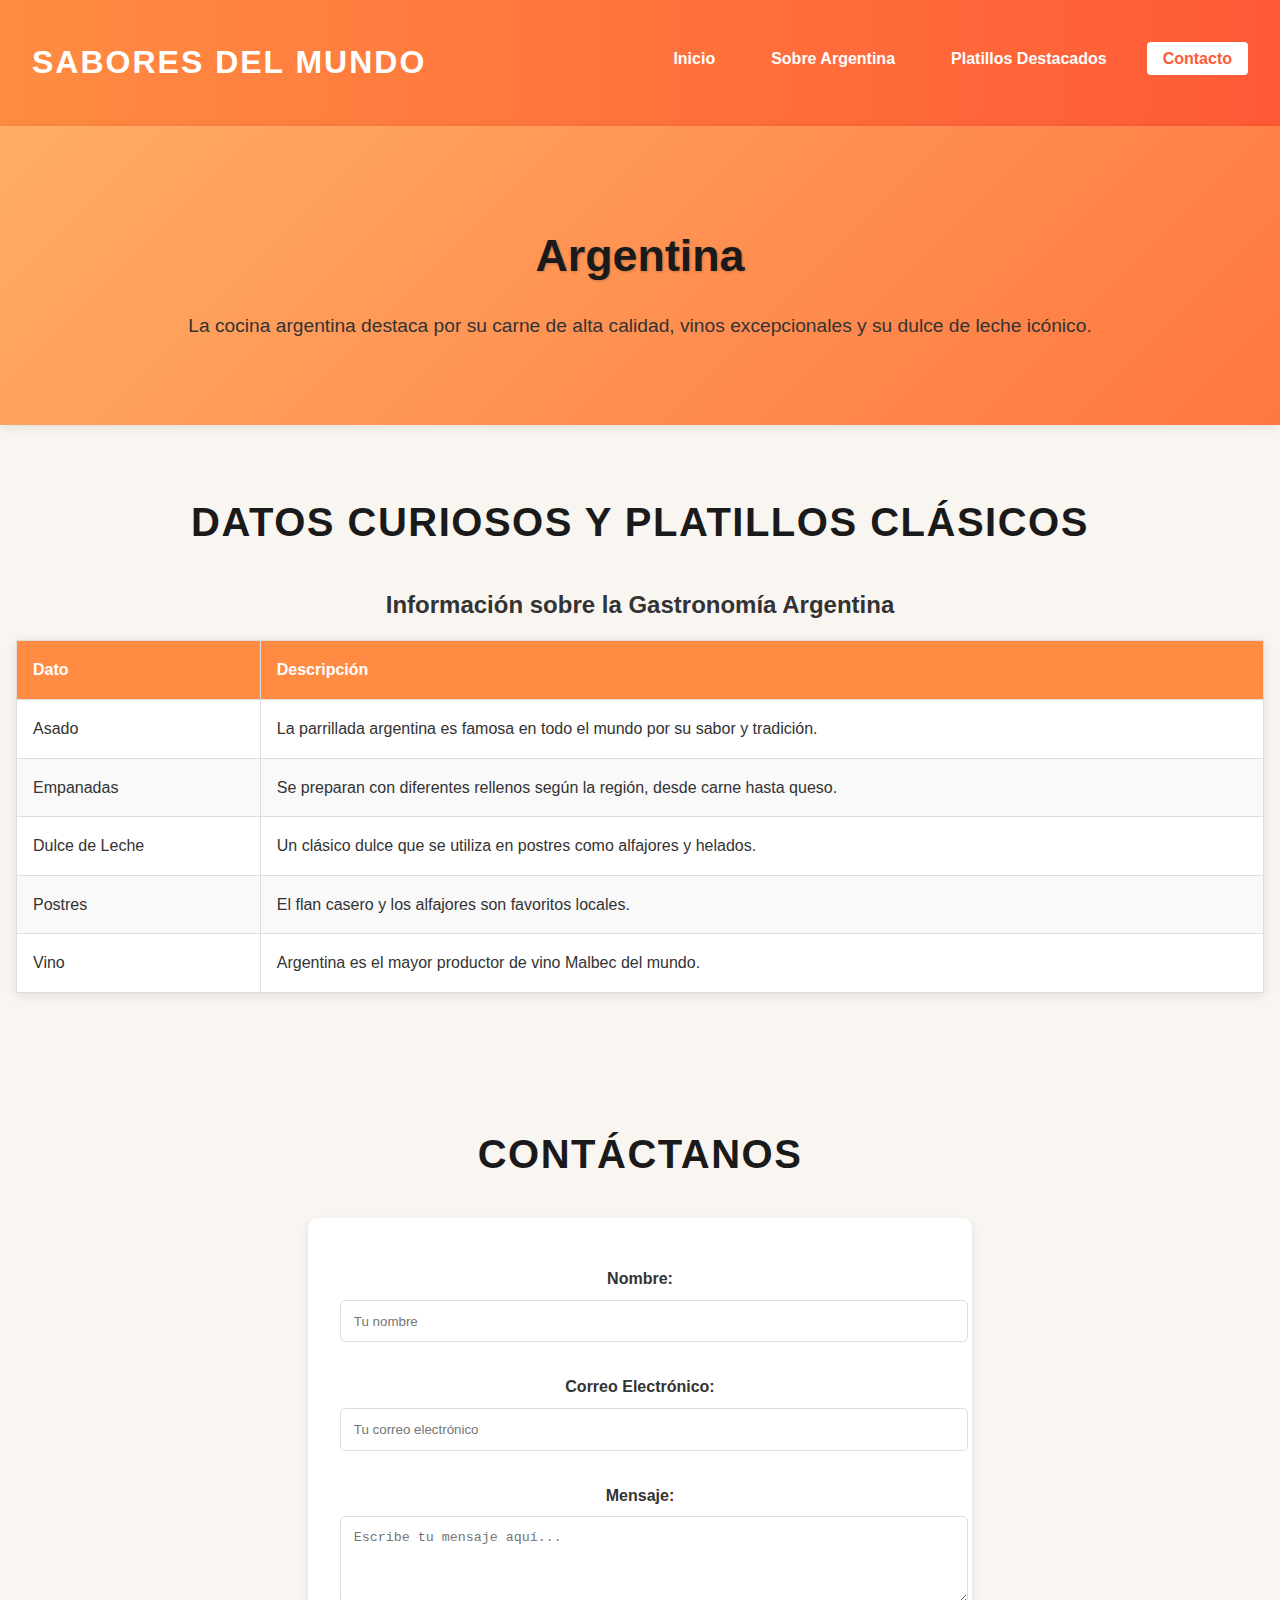
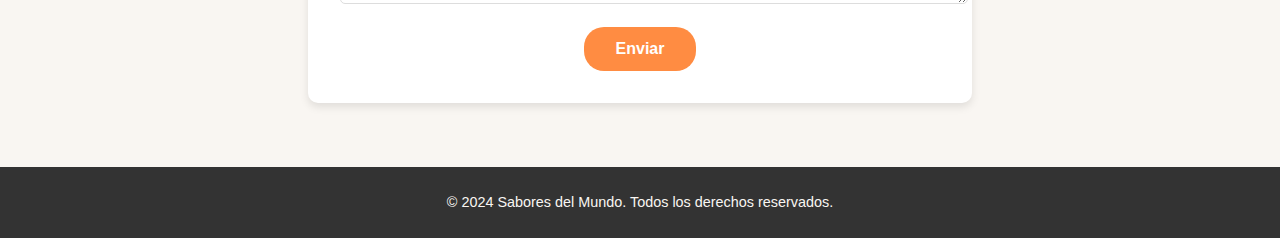
<file: ProyectoMarcasJuanDAW1/HTML/Argentina.html>
<!DOCTYPE html>
<html lang="es">

<head>
    <meta charset="utf-8">
    <meta name="viewport" content="width=device-width, initial-scale=1.0">
    <meta name="keywords" content="Comida Argentina, Gastronomía de Argentina, Asado, Empanadas, Dulce de Leche">
    <meta name="description" content="Descubre los sabores auténticos de Argentina, tierra de asados y dulce de leche.">
    <meta name="author" content="Juan Alejandro Hernández Sánchez">
    <title>Argentina - Sabores del Mundo</title>
    <link href="../CSS/Style.css" rel="stylesheet">
</head>

<body>
    <header>
        <div class="navbar">
            <div class="logo">
                <h1>Sabores del Mundo</h1>
            </div>
            <nav>
                <ul>
                    <li><a href="Index.html">Inicio</a></li>
                    <li><a href="#descripcion">Sobre Argentina</a></li>
                    <li><a href="#platillos">Platillos Destacados</a></li>
                    <li><a href="#contacto" class="btn-highlight">Contacto</a></li>
                </ul>
            </nav>
        </div>
    </header>

    <section id="descripcion" class="hero">
        <h1>Argentina</h1>
        <p>
            La cocina argentina destaca por su carne de alta calidad, vinos excepcionales y su dulce de leche icónico.
        </p>
    </section>

    <section id="platillos" class="countries">
        <h2>Datos Curiosos y Platillos Clásicos</h2>
        <table>
            <caption>Información sobre la Gastronomía Argentina</caption>
            <thead>
                <tr>
                    <th>Dato</th>
                    <th>Descripción</th>
                </tr>
            </thead>
            <tbody>
                <tr>
                    <td>Asado</td>
                    <td>La parrillada argentina es famosa en todo el mundo por su sabor y tradición.</td>
                </tr>
                <tr>
                    <td>Empanadas</td>
                    <td>Se preparan con diferentes rellenos según la región, desde carne hasta queso.</td>
                </tr>
                <tr>
                    <td>Dulce de Leche</td>
                    <td>Un clásico dulce que se utiliza en postres como alfajores y helados.</td>
                </tr>
                <tr>
                    <td>Postres</td>
                    <td>El flan casero y los alfajores son favoritos locales.</td>
                </tr>
                <tr>
                    <td>Vino</td>
                    <td>Argentina es el mayor productor de vino Malbec del mundo.</td>
                </tr>
            </tbody>
        </table>
    </section>

    <section id="contacto" class="countries">
        <h2>Contáctanos</h2>
        <form>
            <label for="nombre">Nombre:</label>
            <input type="text" id="nombre" name="nombre" placeholder="Tu nombre" required>

            <label for="correo">Correo Electrónico:</label>
            <input type="email" id="correo" name="correo" placeholder="Tu correo electrónico" required>

            <label for="mensaje">Mensaje:</label>
            <textarea id="mensaje" name="mensaje" placeholder="Escribe tu mensaje aquí..." rows="4" required></textarea>

            <button type="submit">Enviar</button>
        </form>
    </section>

    <footer>
        <p>© 2024 Sabores del Mundo. Todos los derechos reservados.</p>
    </footer>
</body>

</html>
</file>
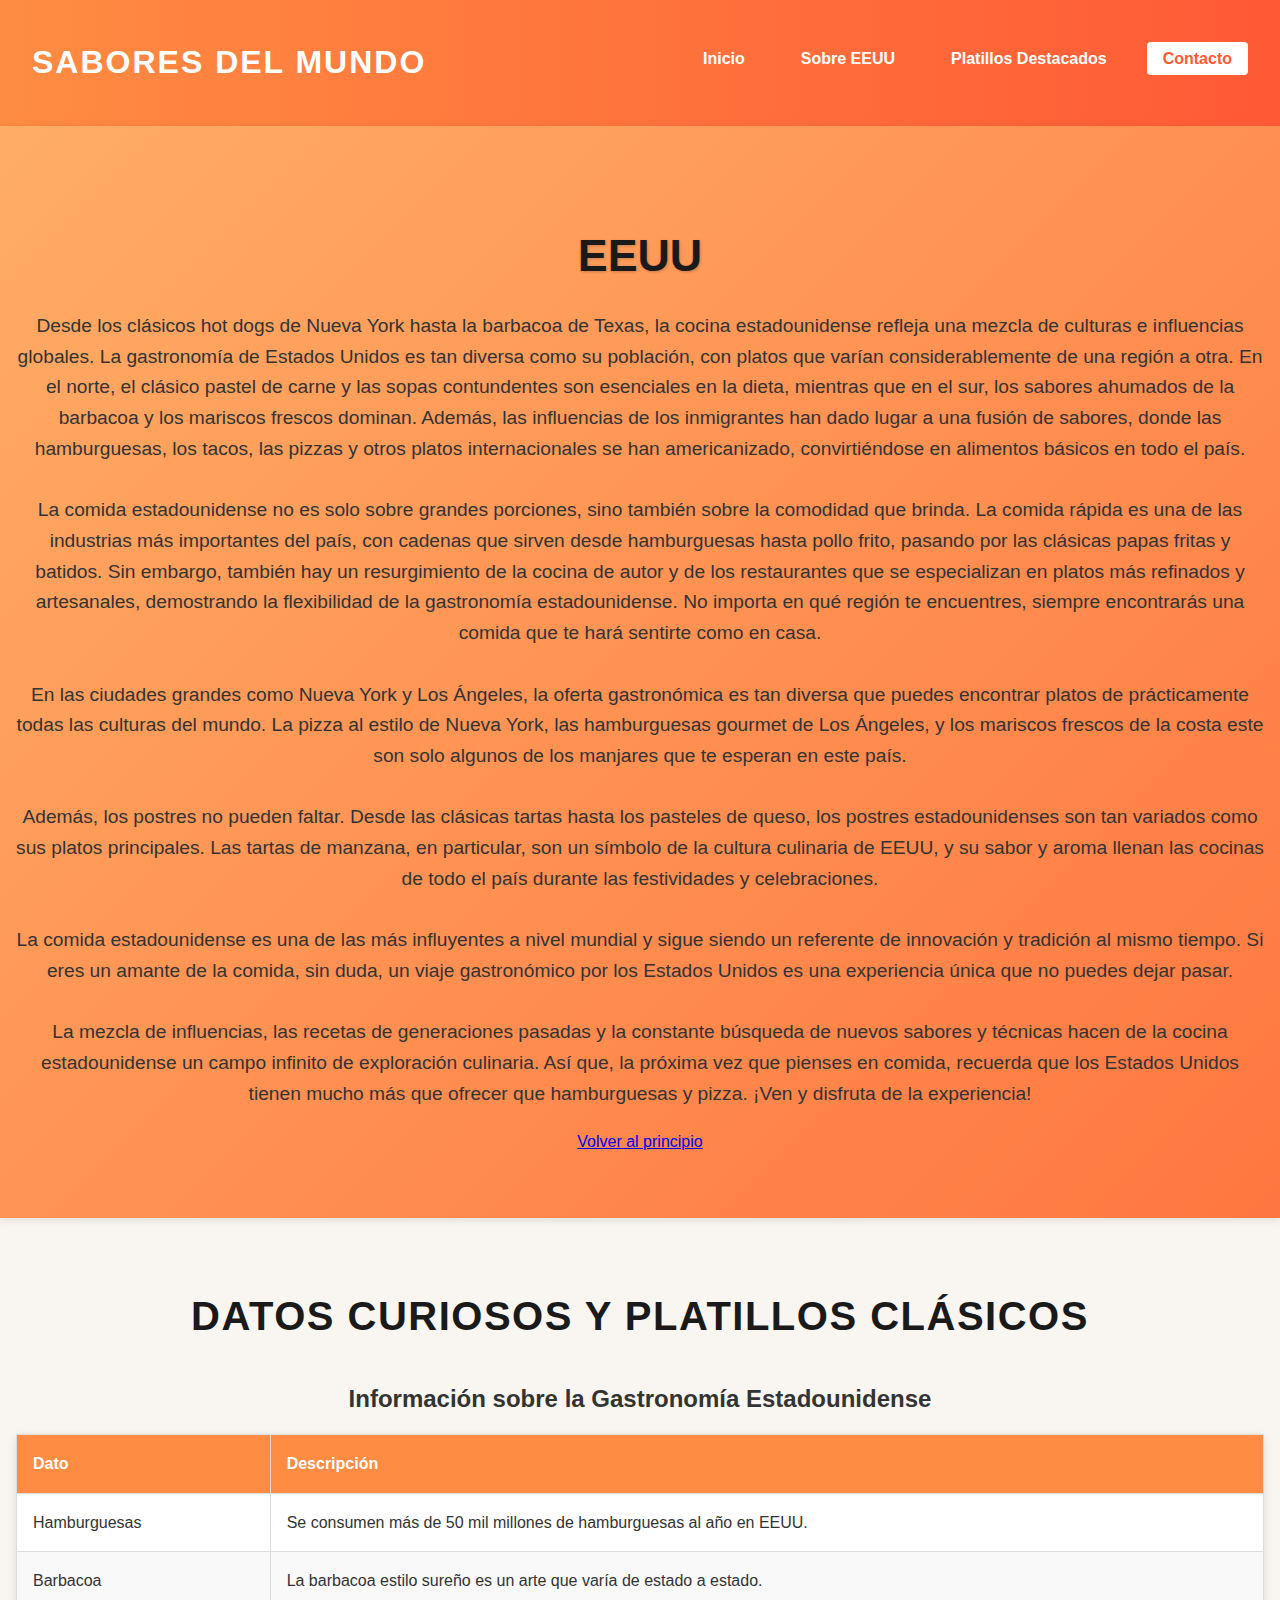
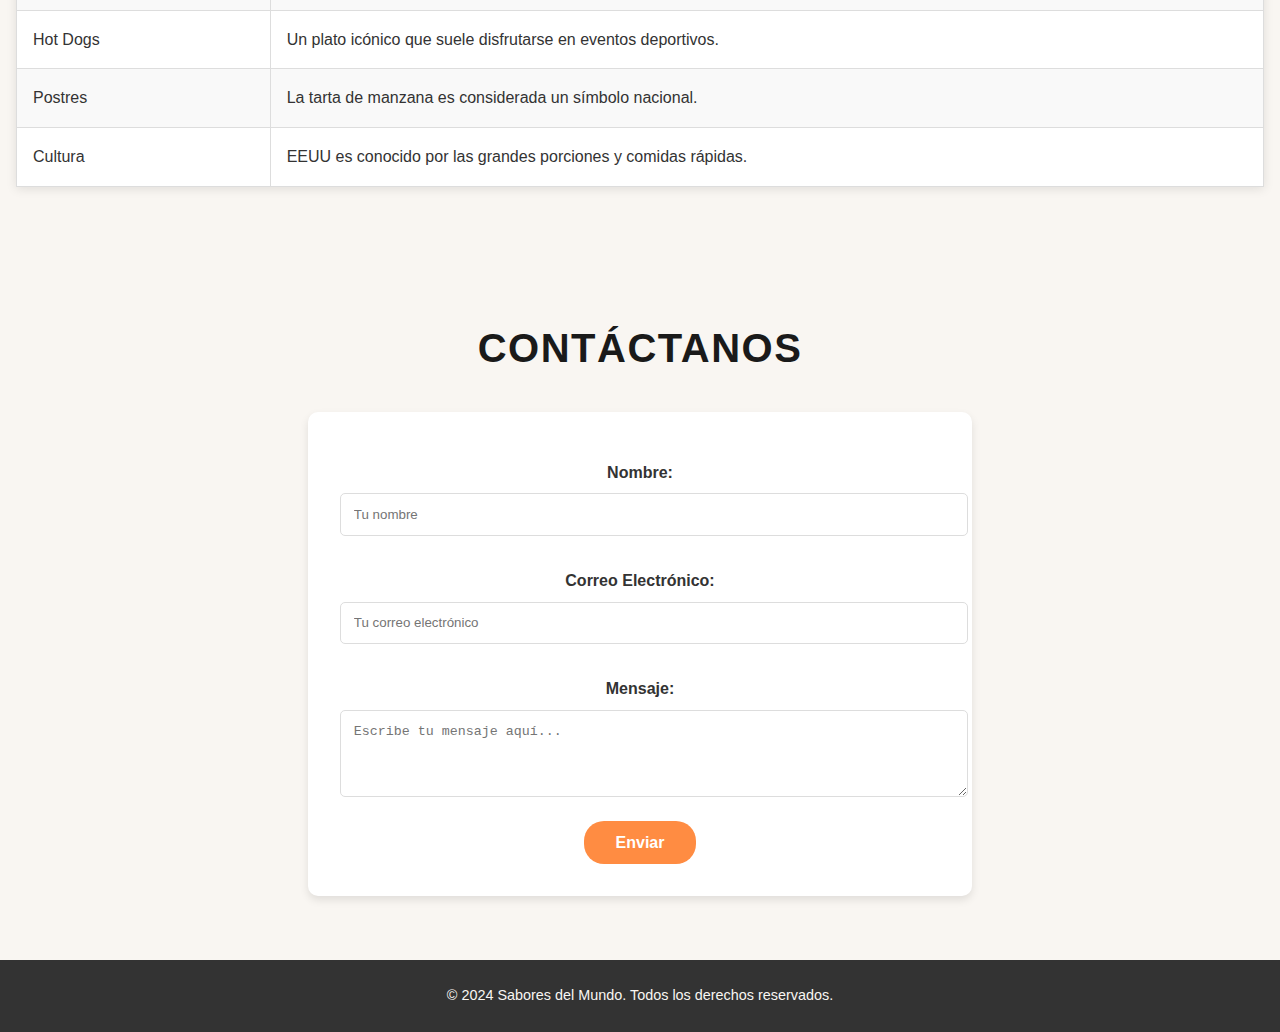
<file: ProyectoMarcasJuanDAW1/HTML/EEUU.html>
<!DOCTYPE html>
<html lang="es">

<head>
    <meta charset="utf-8">
    <meta name="viewport" content="width=device-width, initial-scale=1.0">
    <meta name="keywords" content="Comida Estadounidense, Gastronomía de EEUU, Hamburguesas, BBQ, Hot Dogs">
    <meta name="description" content="Explora la diversidad culinaria de los Estados Unidos, desde hamburguesas hasta barbacoa sureña.">
    <meta name="author" content="Juan Alejandro Hernández Sánchez">
    <title>EEUU - Sabores del Mundo</title>
    <link href="../CSS/Style.css" rel="stylesheet">
</head>

<body>
    <header>
        <div class="navbar">
            <div class="logo">
                <h1>Sabores del Mundo</h1>
            </div>
            <nav>
                <ul>
                    <li><a href="Index.html">Inicio</a></li>
                    <li><a href="#descripcion">Sobre EEUU</a></li>
                    <li><a href="#platillos">Platillos Destacados</a></li>
                    <li><a href="#contacto" class="btn-highlight">Contacto</a></li>
                </ul>
            </nav>
        </div>
    </header>

    <section id="descripcion" class="hero">
        <h1>EEUU</h1>
        <p>
            Desde los clásicos hot dogs de Nueva York hasta la barbacoa de Texas, la cocina estadounidense refleja una mezcla de culturas e influencias globales. La gastronomía de Estados Unidos es tan diversa como su población, con platos que varían considerablemente de una región a otra. En el norte, el clásico pastel de carne y las sopas contundentes son esenciales en la dieta, mientras que en el sur, los sabores ahumados de la barbacoa y los mariscos frescos dominan. Además, las influencias de los inmigrantes han dado lugar a una fusión de sabores, donde las hamburguesas, los tacos, las pizzas y otros platos internacionales se han americanizado, convirtiéndose en alimentos básicos en todo el país.
            <br><br>
            La comida estadounidense no es solo sobre grandes porciones, sino también sobre la comodidad que brinda. La comida rápida es una de las industrias más importantes del país, con cadenas que sirven desde hamburguesas hasta pollo frito, pasando por las clásicas papas fritas y batidos. Sin embargo, también hay un resurgimiento de la cocina de autor y de los restaurantes que se especializan en platos más refinados y artesanales, demostrando la flexibilidad de la gastronomía estadounidense. No importa en qué región te encuentres, siempre encontrarás una comida que te hará sentirte como en casa.
            <br><br>
            En las ciudades grandes como Nueva York y Los Ángeles, la oferta gastronómica es tan diversa que puedes encontrar platos de prácticamente todas las culturas del mundo. La pizza al estilo de Nueva York, las hamburguesas gourmet de Los Ángeles, y los mariscos frescos de la costa este son solo algunos de los manjares que te esperan en este país. 
            <br><br>
            Además, los postres no pueden faltar. Desde las clásicas tartas hasta los pasteles de queso, los postres estadounidenses son tan variados como sus platos principales. Las tartas de manzana, en particular, son un símbolo de la cultura culinaria de EEUU, y su sabor y aroma llenan las cocinas de todo el país durante las festividades y celebraciones. 
            <br><br>
            La comida estadounidense es una de las más influyentes a nivel mundial y sigue siendo un referente de innovación y tradición al mismo tiempo. Si eres un amante de la comida, sin duda, un viaje gastronómico por los Estados Unidos es una experiencia única que no puedes dejar pasar. 
            <br><br>
            La mezcla de influencias, las recetas de generaciones pasadas y la constante búsqueda de nuevos sabores y técnicas hacen de la cocina estadounidense un campo infinito de exploración culinaria. Así que, la próxima vez que pienses en comida, recuerda que los Estados Unidos tienen mucho más que ofrecer que hamburguesas y pizza. ¡Ven y disfruta de la experiencia!
        </p>
        <a href="#descripcion" class="btn">Volver al principio</a>
    </section>

    <section id="platillos" class="countries">
        <h2>Datos Curiosos y Platillos Clásicos</h2>
        <table>
            <caption>Información sobre la Gastronomía Estadounidense</caption>
            <thead>
                <tr>
                    <th>Dato</th>
                    <th>Descripción</th>
                </tr>
            </thead>
            <tbody>
                <tr>
                    <td>Hamburguesas</td>
                    <td>Se consumen más de 50 mil millones de hamburguesas al año en EEUU.</td>
                </tr>
                <tr>
                    <td>Barbacoa</td>
                    <td>La barbacoa estilo sureño es un arte que varía de estado a estado.</td>
                </tr>
                <tr>
                    <td>Hot Dogs</td>
                    <td>Un plato icónico que suele disfrutarse en eventos deportivos.</td>
                </tr>
                <tr>
                    <td>Postres</td>
                    <td>La tarta de manzana es considerada un símbolo nacional.</td>
                </tr>
                <tr>
                    <td>Cultura</td>
                    <td>EEUU es conocido por las grandes porciones y comidas rápidas.</td>
                </tr>
            </tbody>
        </table>
    </section>

    <section id="contacto" class="countries">
        <h2>Contáctanos</h2>
        <form>
            <label for="nombre">Nombre:</label>
            <input type="text" id="nombre" name="nombre" placeholder="Tu nombre" required>

            <label for="correo">Correo Electrónico:</label>
            <input type="email" id="correo" name="correo" placeholder="Tu correo electrónico" required>

            <label for="mensaje">Mensaje:</label>
            <textarea id="mensaje" name="mensaje" placeholder="Escribe tu mensaje aquí..." rows="4" required></textarea>

            <button type="submit">Enviar</button>
        </form>
    </section>

    <footer>
        <p>© 2024 Sabores del Mundo. Todos los derechos reservados.</p>
    </footer>
</body>

</html>
</file>
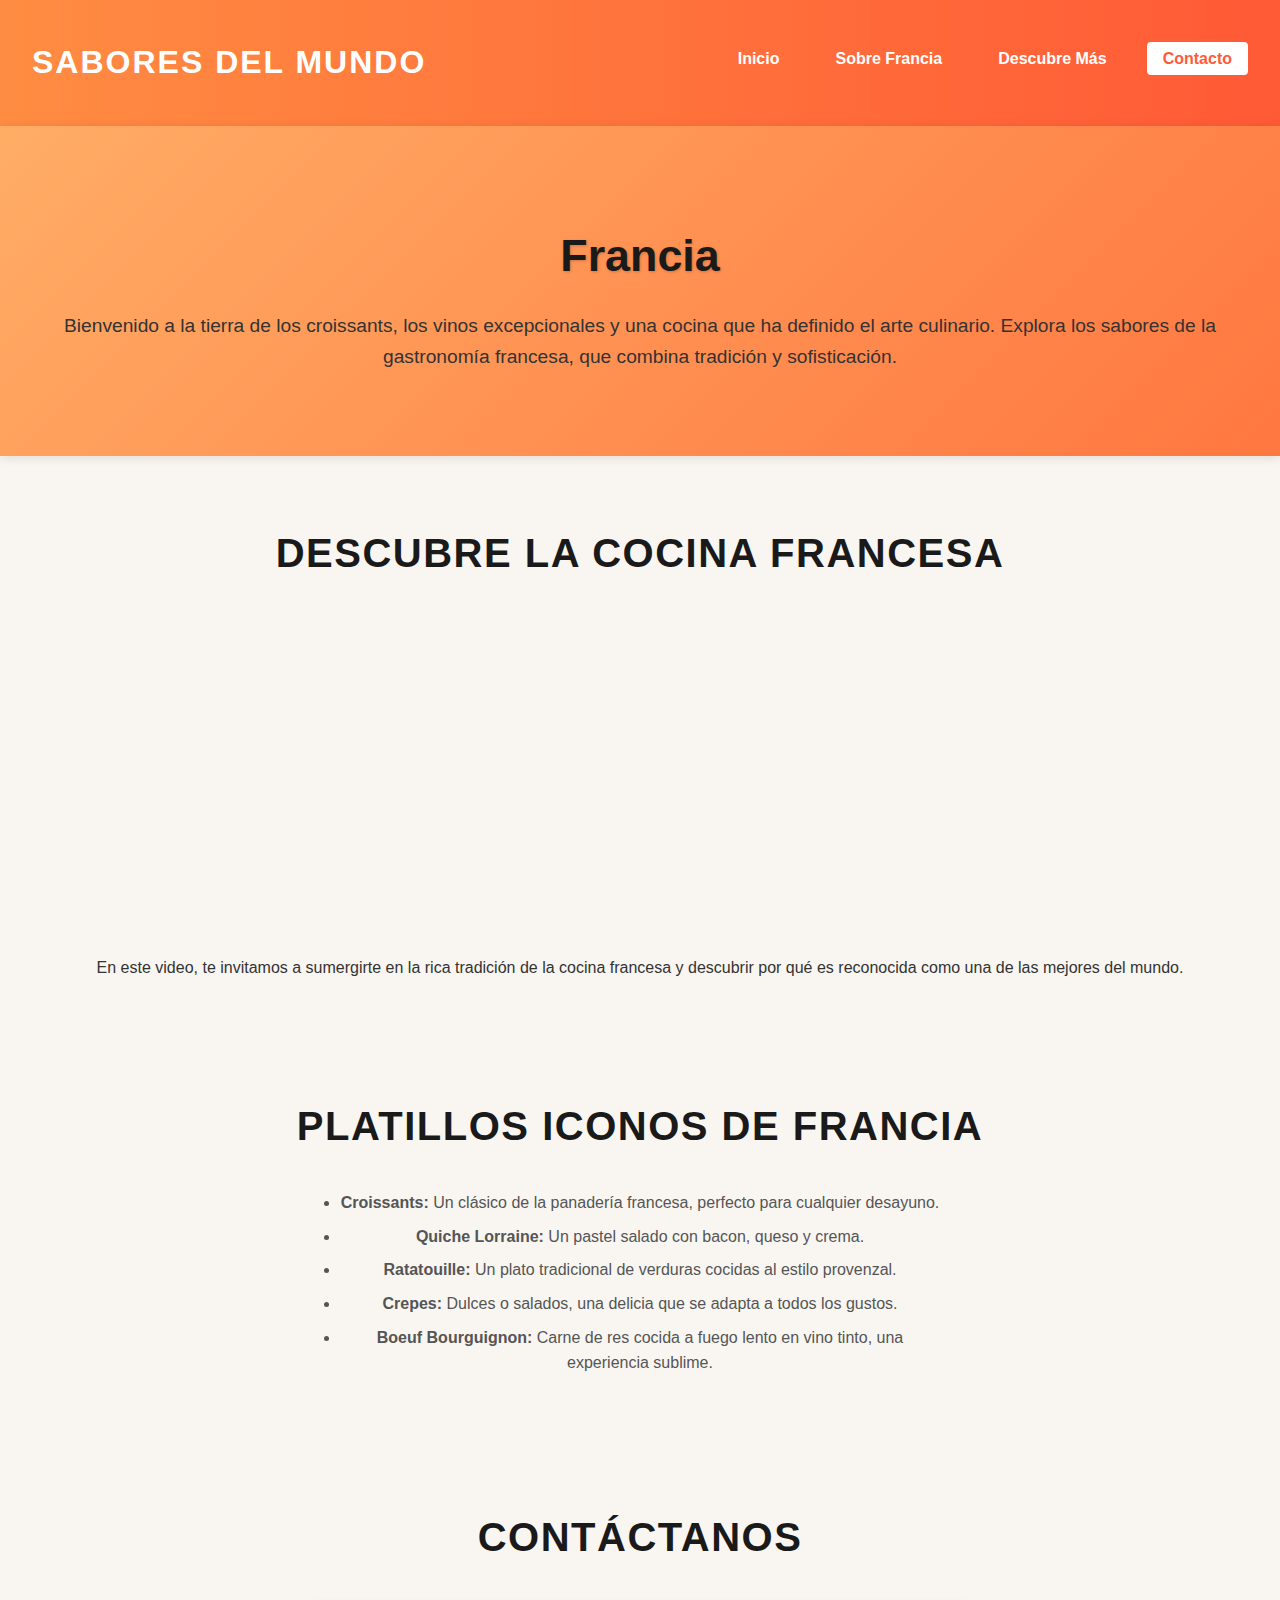
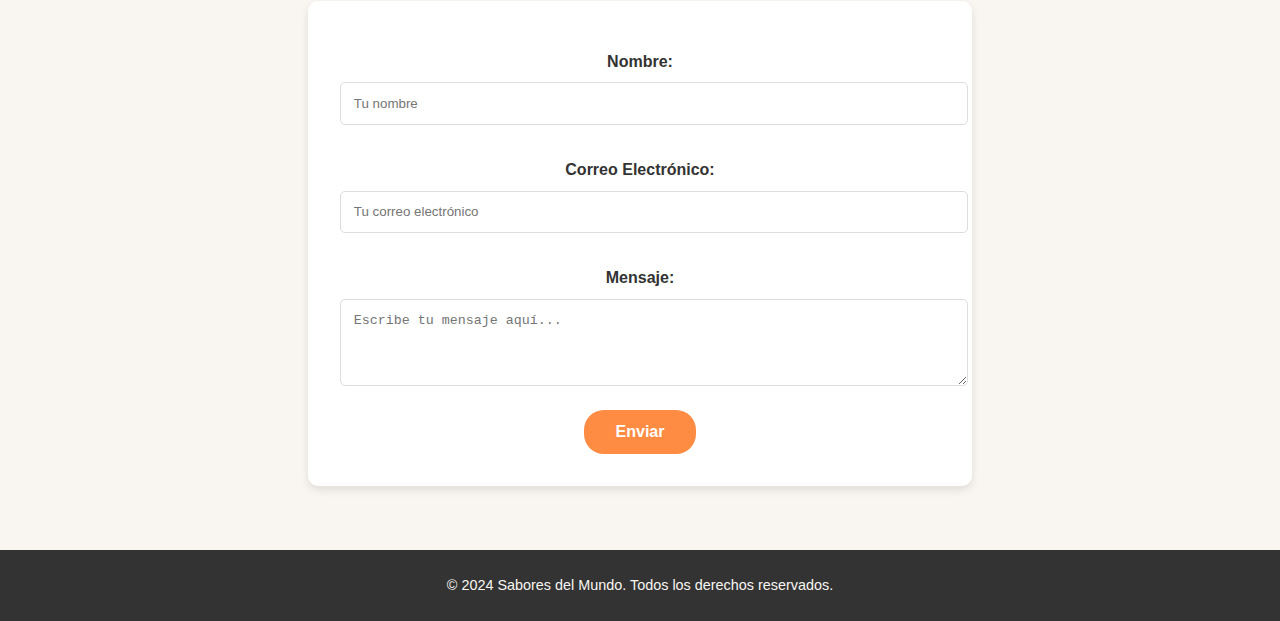
<file: ProyectoMarcasJuanDAW1/HTML/Francia.html>
<!DOCTYPE html>
<html lang="es">

<head>
    <meta charset="utf-8">
    <meta name="viewport" content="width=device-width, initial-scale=1.0">
    <meta name="keywords" content="Comida Francesa, Gastronomía Francesa, Croissants, Vino, Quiche">
    <meta name="description" content="Explora los refinados sabores de la gastronomía francesa con sus platillos icónicos y su tradición culinaria.">
    <meta name="author" content="Juan Alejandro Hernández Sánchez">
    <title>Francia - Sabores del Mundo</title>
    <link href="../CSS/Style.css" rel="stylesheet">
</head>

<body>
    <header>
        <div class="navbar">
            <div class="logo">
                <h1>Sabores del Mundo</h1>
            </div>
            <nav>
                <ul>
                    <li><a href="Index.html">Inicio</a></li>
                    <li><a href="#descripcion">Sobre Francia</a></li>
                    <li><a href="#video">Descubre Más</a></li>
                    <li><a href="#contacto" class="btn-highlight">Contacto</a></li>
                </ul>
            </nav>
        </div>
    </header>

    <!-- Sección de Descripción -->
    <section id="descripcion" class="hero">
        <h1>Francia</h1>
        <p>
            Bienvenido a la tierra de los croissants, los vinos excepcionales y una cocina que ha definido el arte culinario. Explora los sabores de la gastronomía francesa, que combina tradición y sofisticación.
        </p>
    </section>

    <!-- Sección de Video -->
    <section id="video" class="countries">
        <h2>Descubre la Cocina Francesa</h2>
        <div class="video-container">
            <iframe width="560" height="315" src="https://youtu.be/OnF7ty_hU50?si=zBNVA8qSjN7wwaaz" 
                    title="Descubre la Cocina Francesa" frameborder="0" 
                    allow="accelerometer; autoplay; clipboard-write; encrypted-media; gyroscope; picture-in-picture" 
                    allowfullscreen></iframe>
        </div>
        <p>
            En este video, te invitamos a sumergirte en la rica tradición de la cocina francesa y descubrir por qué es reconocida como una de las mejores del mundo.
        </p>
    </section>

    <!-- Lista de Platillos Destacados -->
    <section id="platillos" class="countries">
        <h2>Platillos Iconos de Francia</h2>
        <ul class="featured-dishes">
            <li><strong>Croissants:</strong> Un clásico de la panadería francesa, perfecto para cualquier desayuno.</li>
            <li><strong>Quiche Lorraine:</strong> Un pastel salado con bacon, queso y crema.</li>
            <li><strong>Ratatouille:</strong> Un plato tradicional de verduras cocidas al estilo provenzal.</li>
            <li><strong>Crepes:</strong> Dulces o salados, una delicia que se adapta a todos los gustos.</li>
            <li><strong>Boeuf Bourguignon:</strong> Carne de res cocida a fuego lento en vino tinto, una experiencia sublime.</li>
        </ul>
    </section>

    <!-- Formulario de Contacto -->
    <section id="contacto" class="countries">
        <h2>Contáctanos</h2>
        <form>
            <label for="nombre">Nombre:</label>
            <input type="text" id="nombre" name="nombre" placeholder="Tu nombre" required>

            <label for="correo">Correo Electrónico:</label>
            <input type="email" id="correo" name="correo" placeholder="Tu correo electrónico" required>

            <label for="mensaje">Mensaje:</label>
            <textarea id="mensaje" name="mensaje" placeholder="Escribe tu mensaje aquí..." rows="4" required></textarea>

            <button type="submit">Enviar</button>
        </form>
    </section>

    <!-- Footer -->
    <footer>
        <p>© 2024 Sabores del Mundo. Todos los derechos reservados.</p>
    </footer>
</body>

</html>
</file>
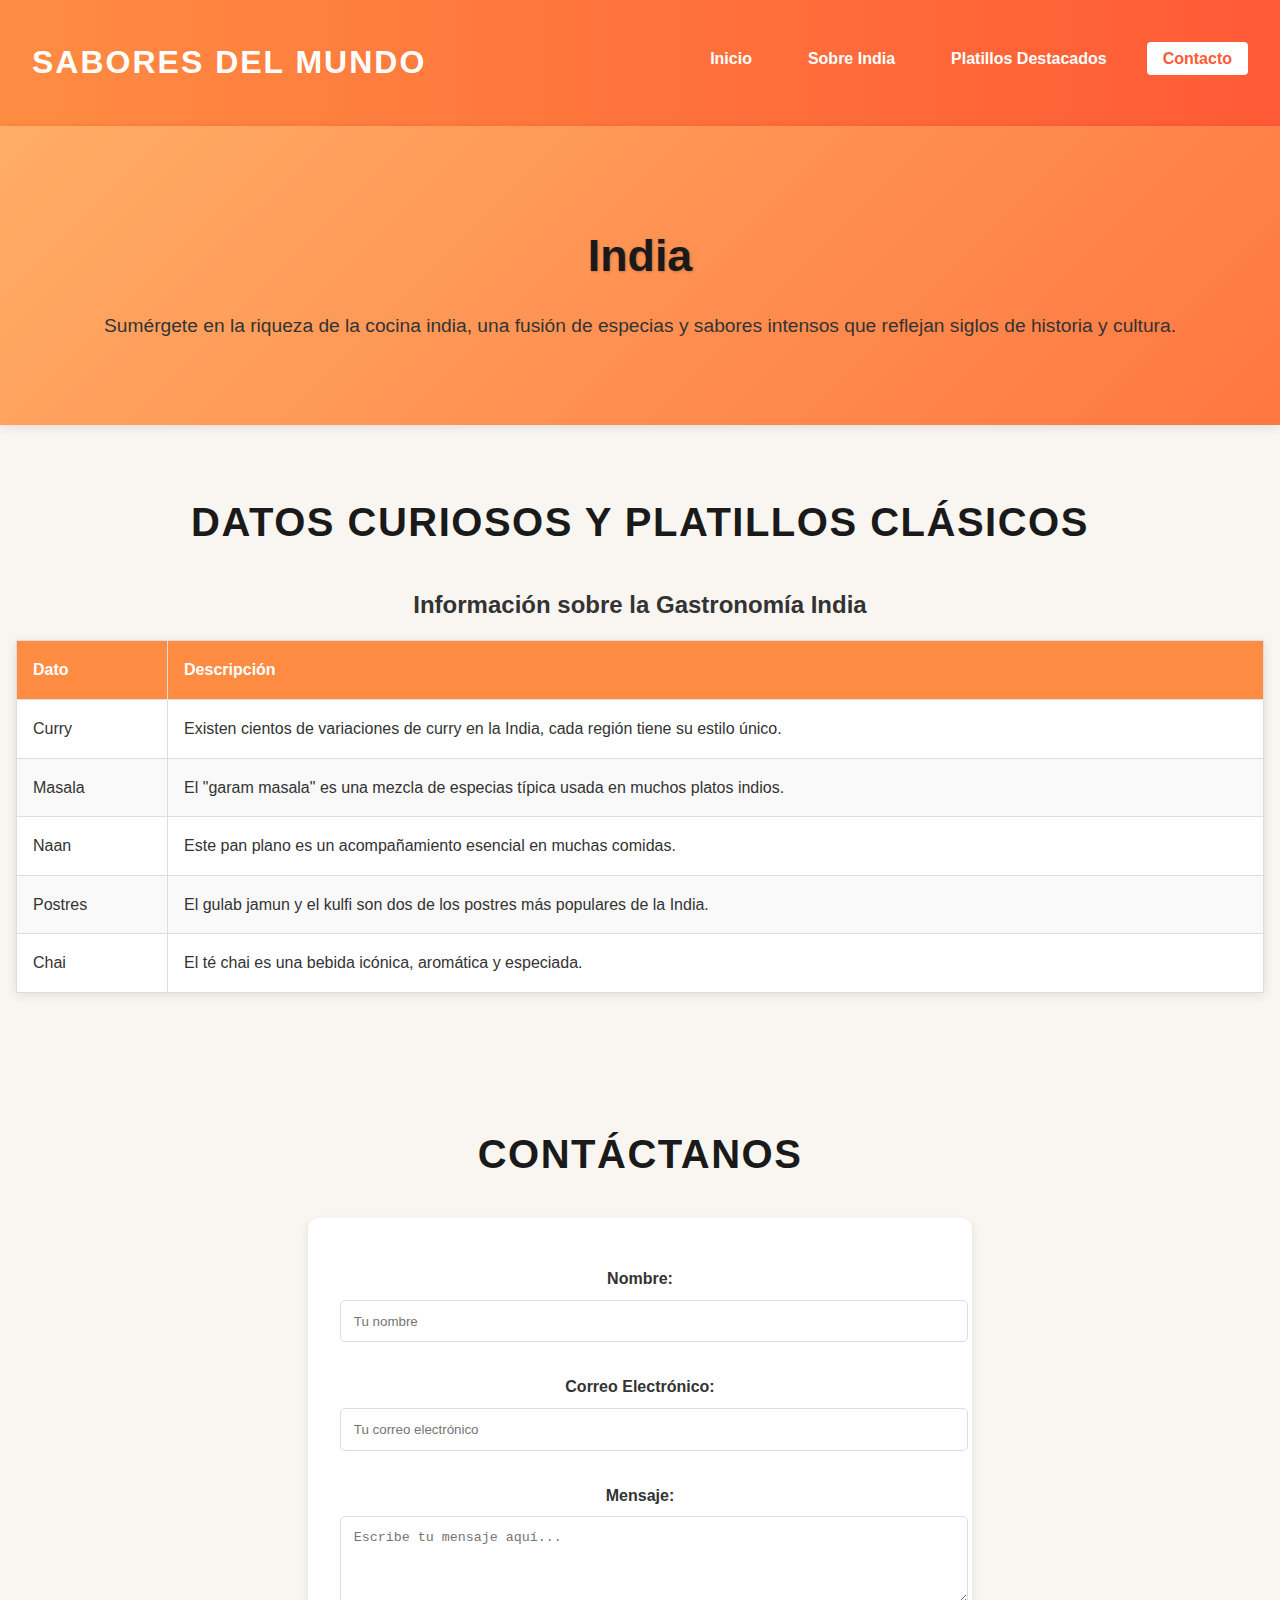
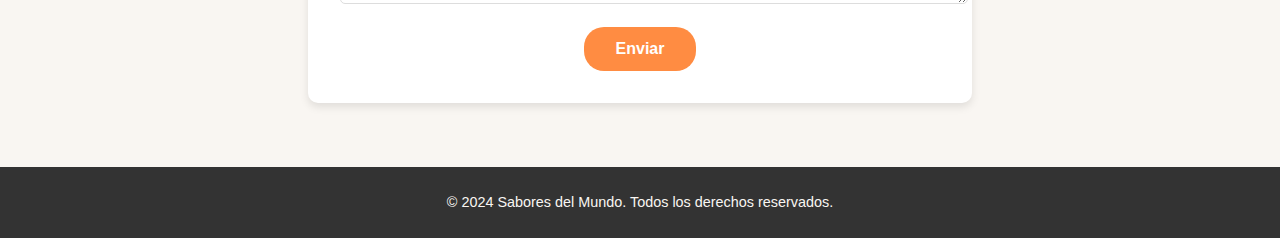
<file: ProyectoMarcasJuanDAW1/HTML/India.html>
<!DOCTYPE html>
<html lang="es">

<head>
    <meta charset="utf-8">
    <meta name="viewport" content="width=device-width, initial-scale=1.0">
    <meta name="keywords" content="Comida India, Gastronomía India, Curry, Masala, Naan">
    <meta name="description" content="Explora los sabores exóticos de la India, donde cada platillo es una explosión de especias y tradición.">
    <meta name="author" content="Juan Alejandro Hernández Sánchez">
    <title>India - Sabores del Mundo</title>
    <link href="../CSS/Style.css" rel="stylesheet">
</head>

<body>
    <header>
        <div class="navbar">
            <div class="logo">
                <h1>Sabores del Mundo</h1>
            </div>
            <nav>
                <ul>
                    <li><a href="Index.html">Inicio</a></li>
                    <li><a href="#descripcion">Sobre India</a></li>
                    <li><a href="#platillos">Platillos Destacados</a></li>
                    <li><a href="#contacto" class="btn-highlight">Contacto</a></li>
                </ul>
            </nav>
        </div>
    </header>

    <section id="descripcion" class="hero">
        <h1>India</h1>
        <p>
            Sumérgete en la riqueza de la cocina india, una fusión de especias y sabores intensos que reflejan siglos de historia y cultura.
        </p>
    </section>

    <section id="platillos" class="countries">
        <h2>Datos Curiosos y Platillos Clásicos</h2>
        <table>
            <caption>Información sobre la Gastronomía India</caption>
            <thead>
                <tr>
                    <th>Dato</th>
                    <th>Descripción</th>
                </tr>
            </thead>
            <tbody>
                <tr>
                    <td>Curry</td>
                    <td>Existen cientos de variaciones de curry en la India, cada región tiene su estilo único.</td>
                </tr>
                <tr>
                    <td>Masala</td>
                    <td>El "garam masala" es una mezcla de especias típica usada en muchos platos indios.</td>
                </tr>
                <tr>
                    <td>Naan</td>
                    <td>Este pan plano es un acompañamiento esencial en muchas comidas.</td>
                </tr>
                <tr>
                    <td>Postres</td>
                    <td>El gulab jamun y el kulfi son dos de los postres más populares de la India.</td>
                </tr>
                <tr>
                    <td>Chai</td>
                    <td>El té chai es una bebida icónica, aromática y especiada.</td>
                </tr>
            </tbody>
        </table>
    </section>

    <section id="contacto" class="countries">
        <h2>Contáctanos</h2>
        <form>
            <label for="nombre">Nombre:</label>
            <input type="text" id="nombre" name="nombre" placeholder="Tu nombre" required>

            <label for="correo">Correo Electrónico:</label>
            <input type="email" id="correo" name="correo" placeholder="Tu correo electrónico" required>

            <label for="mensaje">Mensaje:</label>
            <textarea id="mensaje" name="mensaje" placeholder="Escribe tu mensaje aquí..." rows="4" required></textarea>

            <button type="submit">Enviar</button>
        </form>
    </section>

    <footer>
        <p>© 2024 Sabores del Mundo. Todos los derechos reservados.</p>
    </footer>
</body>

</html>
</file>
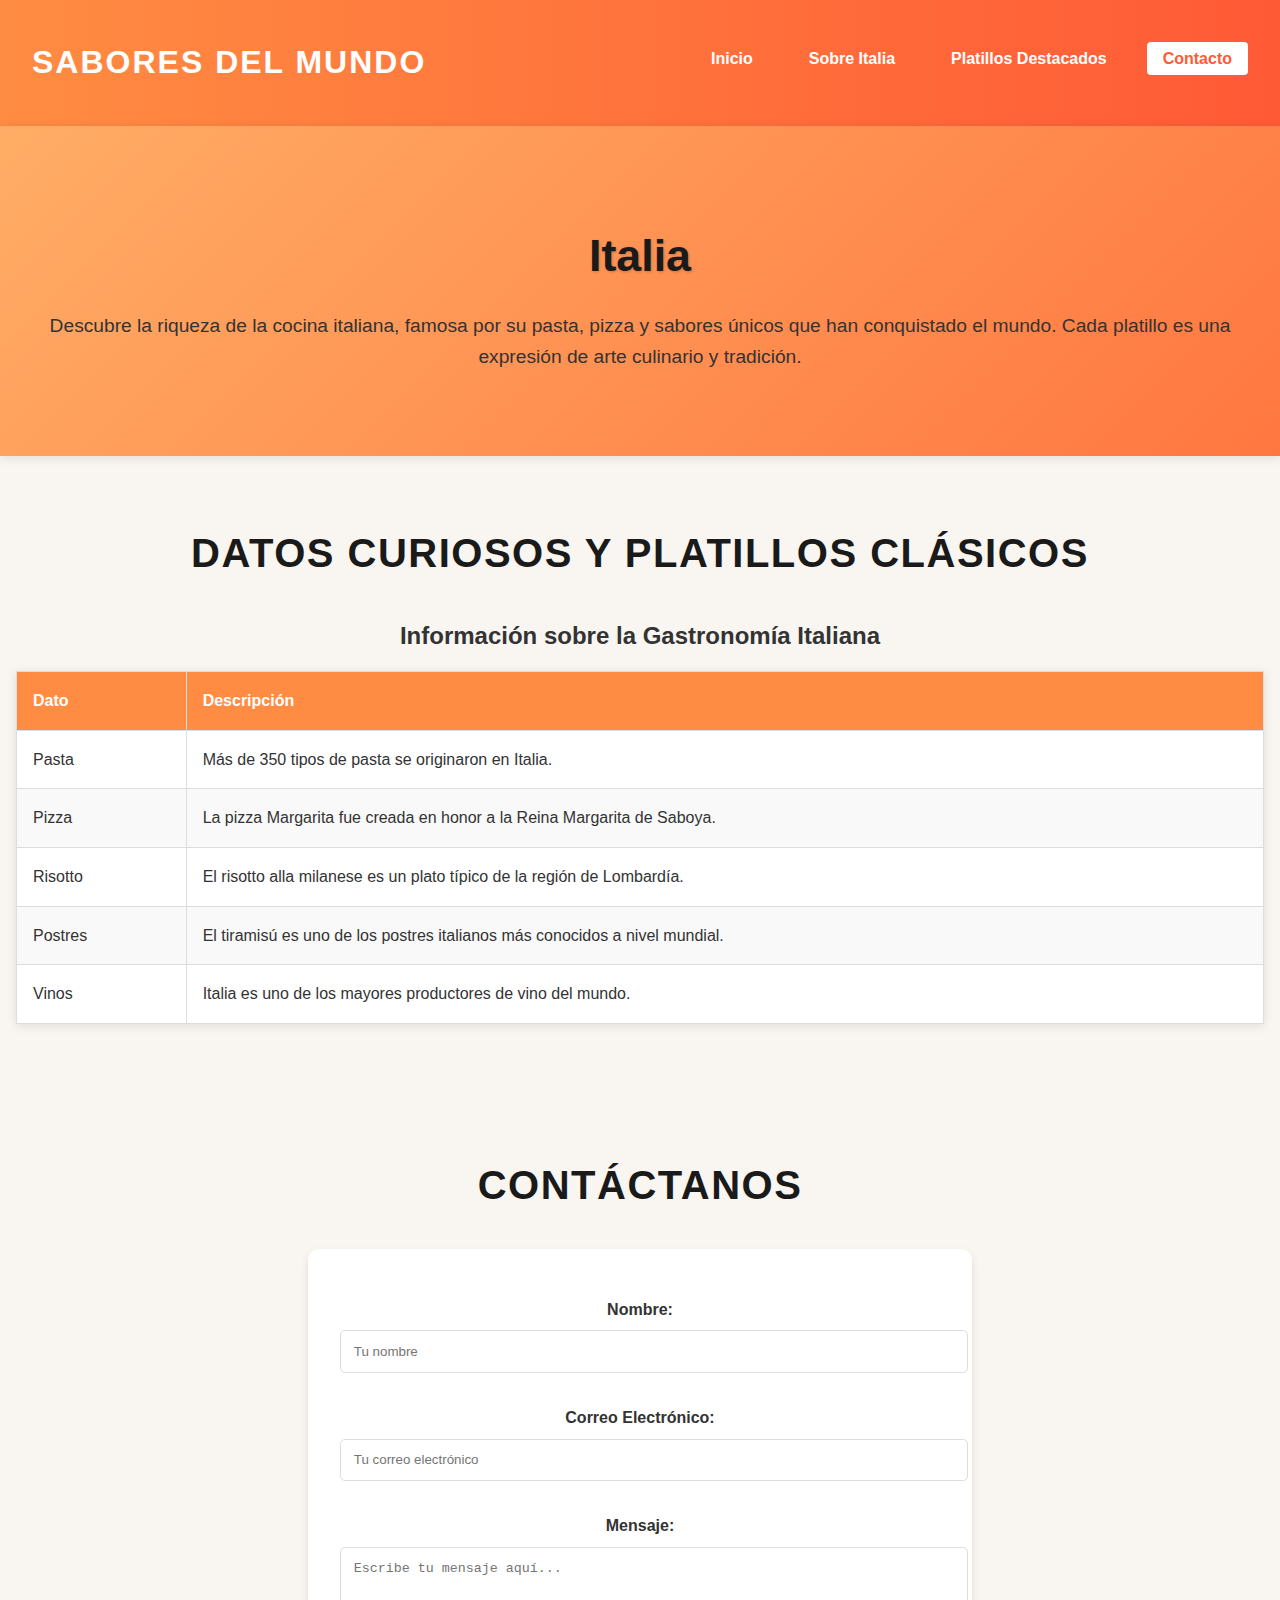
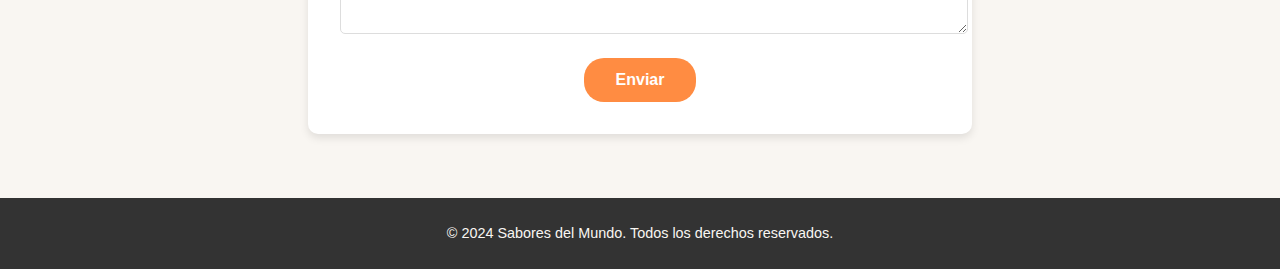
<file: ProyectoMarcasJuanDAW1/HTML/Italia.html>
<!DOCTYPE html>
<html lang="es">

<head>
    <meta charset="utf-8">
    <meta name="viewport" content="width=device-width, initial-scale=1.0">
    <meta name="keywords" content="Comida Italiana, Gastronomía Italiana, Pasta, Pizza, Risotto">
    <meta name="description" content="Explora los auténticos sabores de Italia con su deliciosa gastronomía.">
    <meta name="author" content="Juan Alejandro Hernández Sánchez">
    <title>Italia - Sabores del Mundo</title>
    <link href="../CSS/Style.css" rel="stylesheet">
</head>

<body>
    <header>
        <div class="navbar">
            <div class="logo">
                <h1>Sabores del Mundo</h1>
            </div>
            <nav>
                <ul>
                    <li><a href="Index.html">Inicio</a></li>
                    <li><a href="#descripcion">Sobre Italia</a></li>
                    <li><a href="#platillos">Platillos Destacados</a></li>
                    <li><a href="#contacto" class="btn-highlight">Contacto</a></li>
                </ul>
            </nav>
        </div>
    </header>

    <section id="descripcion" class="hero">
        <h1>Italia</h1>
        <p>
            Descubre la riqueza de la cocina italiana, famosa por su pasta, pizza y sabores únicos que han conquistado el mundo.
            Cada platillo es una expresión de arte culinario y tradición.
        </p>
    </section>

    <section id="platillos" class="countries">
        <h2>Datos Curiosos y Platillos Clásicos</h2>
        <table>
            <caption>Información sobre la Gastronomía Italiana</caption>
            <thead>
                <tr>
                    <th>Dato</th>
                    <th>Descripción</th>
                </tr>
            </thead>
            <tbody>
                <tr>
                    <td>Pasta</td>
                    <td>Más de 350 tipos de pasta se originaron en Italia.</td>
                </tr>
                <tr>
                    <td>Pizza</td>
                    <td>La pizza Margarita fue creada en honor a la Reina Margarita de Saboya.</td>
                </tr>
                <tr>
                    <td>Risotto</td>
                    <td>El risotto alla milanese es un plato típico de la región de Lombardía.</td>
                </tr>
                <tr>
                    <td>Postres</td>
                    <td>El tiramisú es uno de los postres italianos más conocidos a nivel mundial.</td>
                </tr>
                <tr>
                    <td>Vinos</td>
                    <td>Italia es uno de los mayores productores de vino del mundo.</td>
                </tr>
            </tbody>
        </table>
    </section>

    <section id="contacto" class="countries">
        <h2>Contáctanos</h2>
        <form>
            <label for="nombre">Nombre:</label>
            <input type="text" id="nombre" name="nombre" placeholder="Tu nombre" required>

            <label for="correo">Correo Electrónico:</label>
            <input type="email" id="correo" name="correo" placeholder="Tu correo electrónico" required>

            <label for="mensaje">Mensaje:</label>
            <textarea id="mensaje" name="mensaje" placeholder="Escribe tu mensaje aquí..." rows="4" required></textarea>

            <button type="submit">Enviar</button>
        </form>
    </section>

    <footer>
        <p>© 2024 Sabores del Mundo. Todos los derechos reservados.</p>
    </footer>
</body>

</html>
</file>
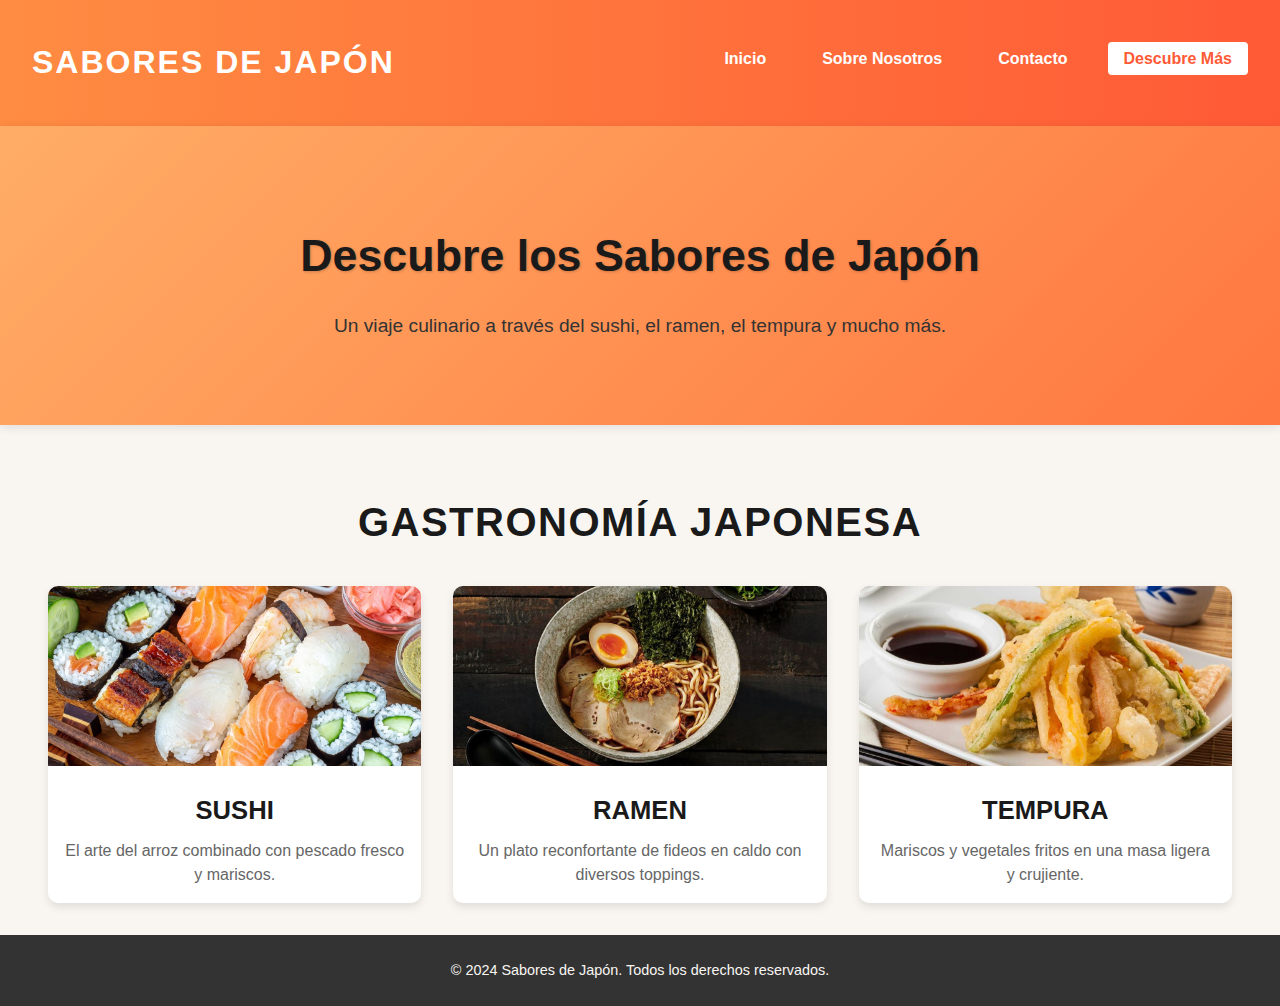
<file: ProyectoMarcasJuanDAW1/HTML/Japon.html>
<!DOCTYPE html>
<html lang="es">

<head>
    <meta charset="utf-8">
    <meta name="viewport" content="width=device-width, initial-scale=1.0">
    <meta name="keywords" content="Comida Japonesa, Gastronomía de Japón, Sushi, Ramen">
    <meta name="description" content="Explora la deliciosa gastronomía japonesa con sushi, ramen y mucho más.">
    <meta name="author" content="Juan Alejandro Hernández Sánchez">
    <title>Sabores de Japón</title>
    <link href="../CSS/Style.css" rel="stylesheet">
</head>

<body>
    <header>
        <div class="navbar">
            <div class="logo">
                <h1>Sabores de Japón</h1>
            </div>
            <nav>
                <ul>
                    <li><a href="../HTML/Index.html">Inicio</a></li>
                    <li><a href="#Final">Sobre Nosotros</a></li>
                    <li><a href="#Final">Contacto</a></li>
                    <li><a href="../HTML/Index.html" class="btn-highlight">Descubre Más</a></li>
                </ul>
            </nav>
        </div>
    </header>

    <div class="hero">
        <h1>Descubre los Sabores de Japón</h1>
        <p>Un viaje culinario a través del sushi, el ramen, el tempura y mucho más.</p>
    </div>

    <section class="countries">
        <h2>Gastronomía Japonesa</h2>
        <div class="grid-container">

            <div class="card">
                <img src="../IMG/Sushi.jpg" alt="Sushi">
                <h3>Sushi</h3>
                <p>El arte del arroz combinado con pescado fresco y mariscos.</p>
            </div>

            <div class="card">
                <img src="../IMG/Ramen.jpg" alt="Ramen">
                <h3>Ramen</h3>
                <p>Un plato reconfortante de fideos en caldo con diversos toppings.</p>
            </div>

            <div class="card">
                <img src="../IMG/Tempura.jpg" alt="Tempura">
                <h3>Tempura</h3>
                <p>Mariscos y vegetales fritos en una masa ligera y crujiente.</p>
            </div>
        </div>
    </section>

    <div id="Final">
        <footer>
            <p>© 2024 Sabores de Japón. Todos los derechos reservados.</p>
        </footer>
    </div>
</body>

</html>
</file>
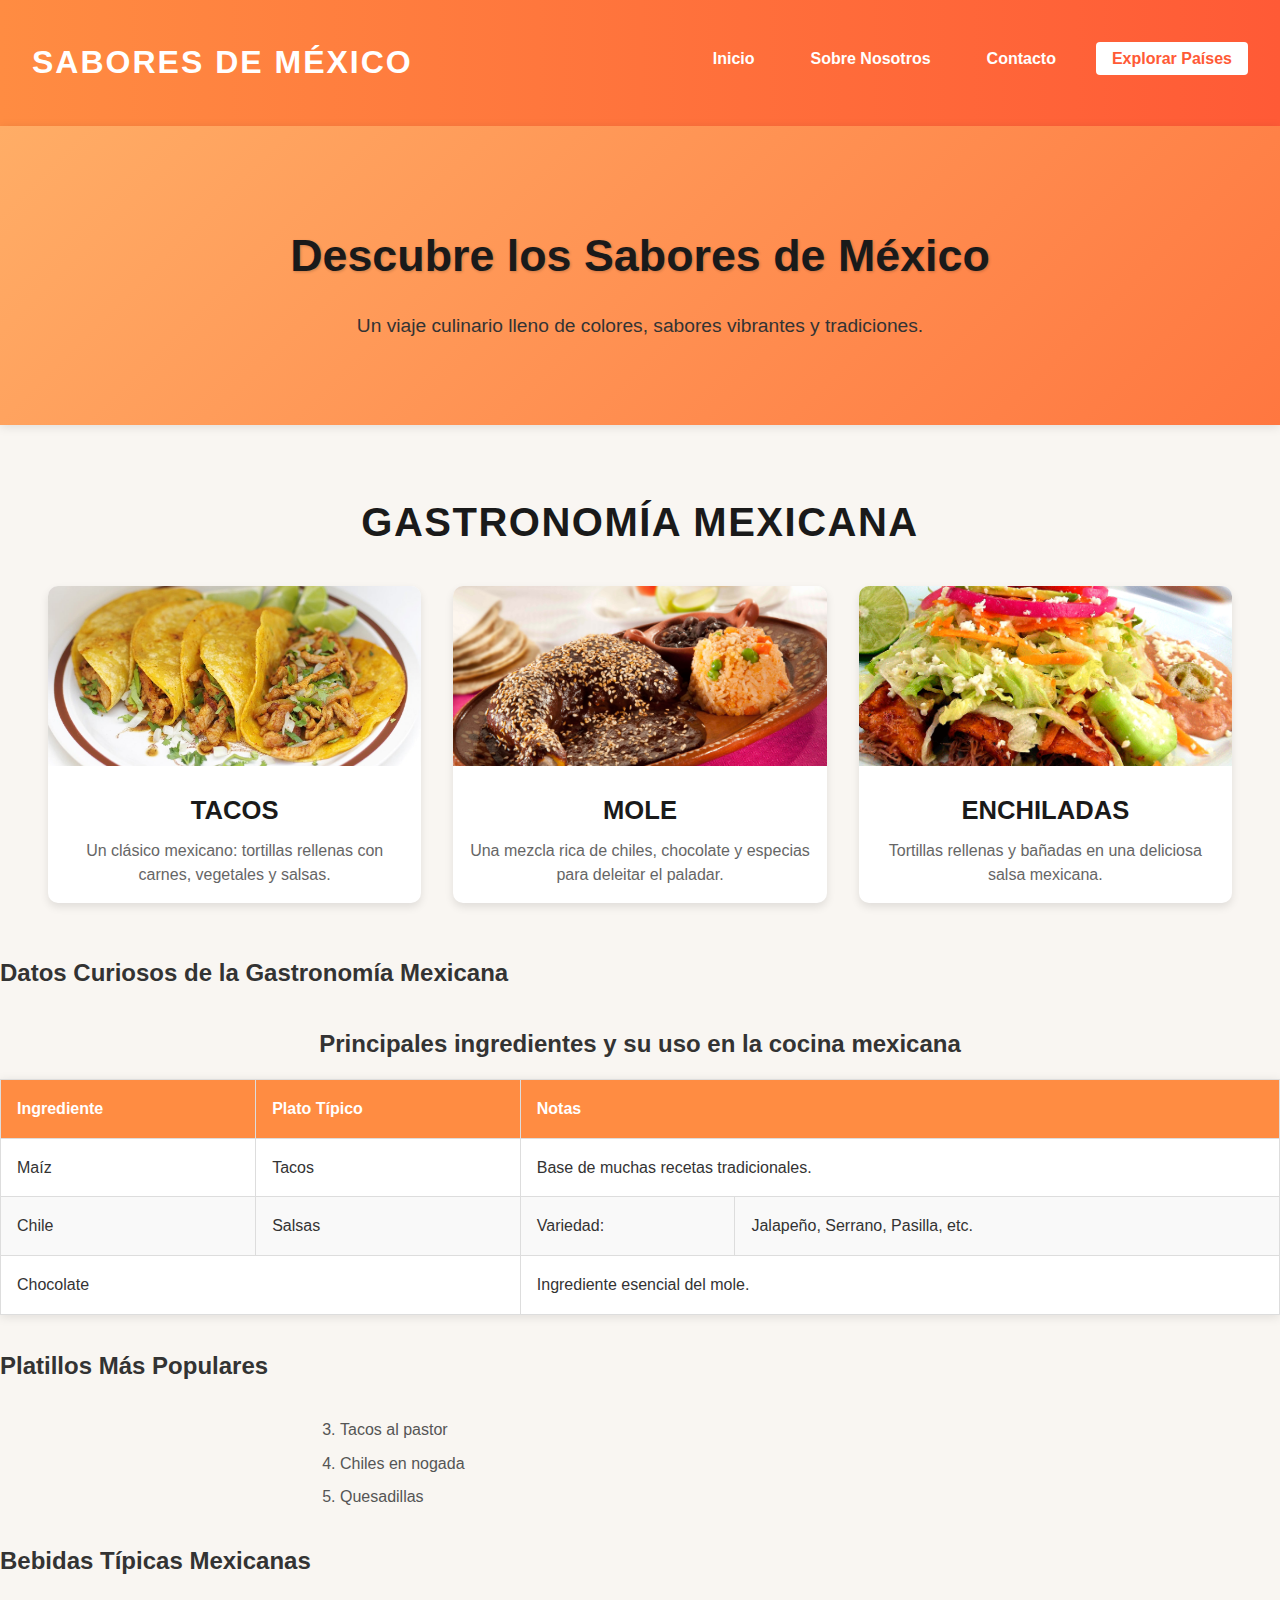
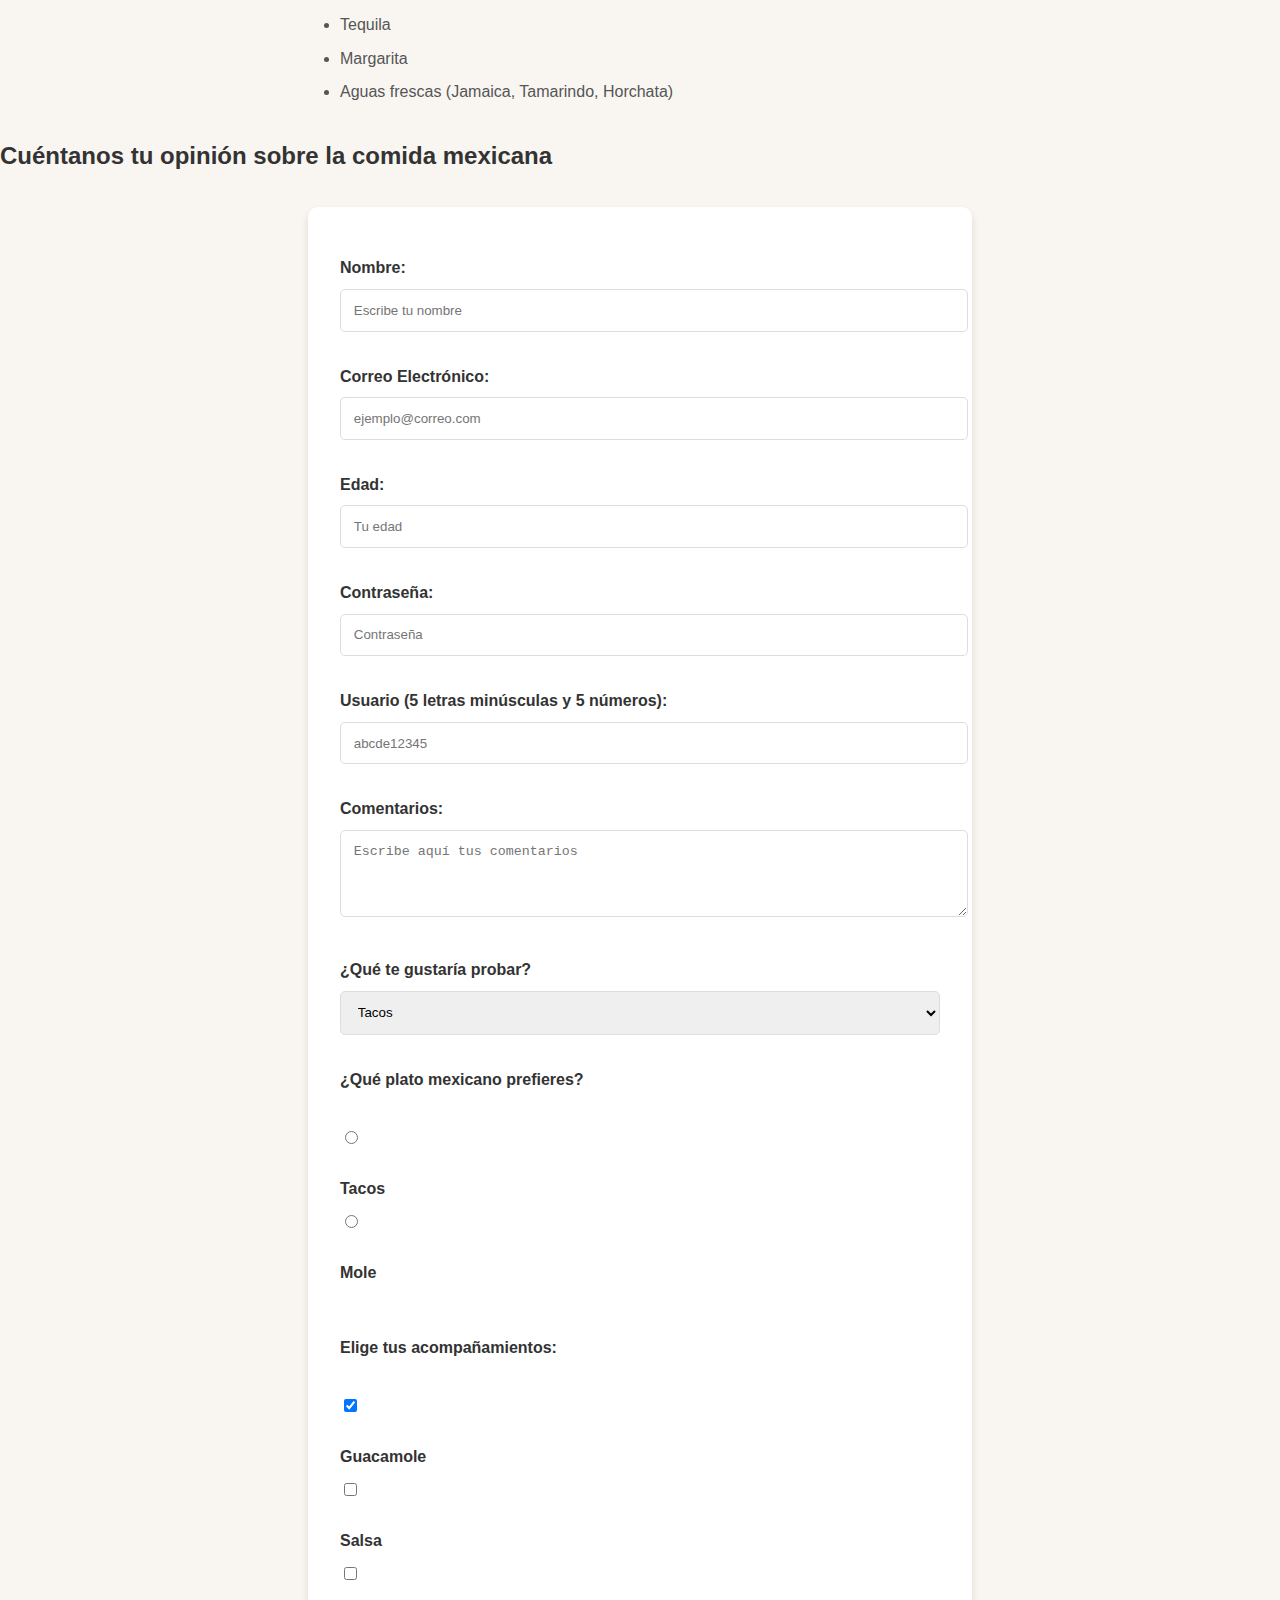
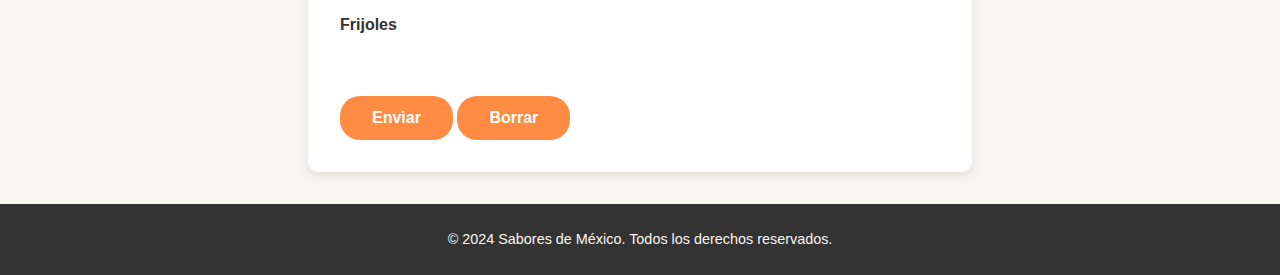
<file: ProyectoMarcasJuanDAW1/HTML/Mexico.html>
<!DOCTYPE html>
<html lang="es">

<head>
    <meta charset="utf-8">
    <meta name="viewport" content="width=device-width, initial-scale=1.0">
    <meta name="keywords" content="Comida Mexicana, Gastronomía de México, Tacos, Mole, Enchiladas">
    <meta name="description" content="Descubre la vibrante gastronomía de México con tacos, mole, enchiladas y más.">
    <meta name="author" content="Juan Alejandro Hernández Sánchez">
    <title>Sabores de México</title>
    <link href="../CSS/Style.css" rel="stylesheet">
</head>

<body>
    <header>
        <div class="navbar">
            <div class="logo">
                <h1>Sabores de México</h1>
            </div>
            <nav>
                <ul>
                    <li><a href="../HTML/Index.html">Inicio</a></li>
                    <li><a href="#Final">Sobre Nosotros</a></li>
                    <li><a href="../HTML/Contacto.html">Contacto</a></li>
                    <li><a href="../HTML/Index.html" class="btn-highlight">Explorar Países</a></li>
                </ul>
            </nav>
        </div>
    </header>

    <div class="hero">
        <h1>Descubre los Sabores de México</h1>
        <p>Un viaje culinario lleno de colores, sabores vibrantes y tradiciones.</p>
    </div>

    <section class="countries">
        <h2>Gastronomía Mexicana</h2>
        <div class="grid-container">
            <div class="card">
                <img src="../IMG/Mexicana.jpg" alt="Tacos">
                <h3>Tacos</h3>
                <p>Un clásico mexicano: tortillas rellenas con carnes, vegetales y salsas.</p>
            </div>
            <div class="card">
                <img src="../IMG/Mole.jpg" alt="Mole">
                <h3>Mole</h3>
                <p>Una mezcla rica de chiles, chocolate y especias para deleitar el paladar.</p>
            </div>
            <div class="card">
                <img src="../IMG/Enchiladas.png" alt="Enchiladas">
                <h3>Enchiladas</h3>
                <p>Tortillas rellenas y bañadas en una deliciosa salsa mexicana.</p>
            </div>
        </div>
    </section>
    <section>
        <h2>Datos Curiosos de la Gastronomía Mexicana</h2>
        <table border="1" cellspacing="0" cellpadding="10">
            <caption>Principales ingredientes y su uso en la cocina mexicana</caption>
            <thead>
                <tr>
                    <th>Ingrediente</th>
                    <th>Plato Típico</th>
                    <th colspan="2">Notas</th>
                </tr>
            </thead>
            <tbody>
                <tr>
                    <td>Maíz</td>
                    <td>Tacos</td>
                    <td colspan="2">Base de muchas recetas tradicionales.</td>
                </tr>
                <tr>
                    <td>Chile</td>
                    <td>Salsas</td>
                    <td>Variedad:</td>
                    <td>Jalapeño, Serrano, Pasilla, etc.</td>
                </tr>
                <tr>
                    <td colspan="2">Chocolate</td>
                    <td colspan="2">Ingrediente esencial del mole.</td>
                </tr>
            </tbody>
        </table>
    </section>

    <section>
        <h2>Platillos Más Populares</h2>
        <ol start="3">
            <li>Tacos al pastor</li>
            <li>Chiles en nogada</li>
            <li>Quesadillas</li>
        </ol>
    </section>
    <section>
        <h2>Bebidas Típicas Mexicanas</h2>
        <ul>
            <li>Tequila</li>
            <li>Margarita</li>
            <li>Aguas frescas (Jamaica, Tamarindo, Horchata)</li>
        </ul>
    </section>

    <section>
        <h2>Cuéntanos tu opinión sobre la comida mexicana</h2>
        <form action="enviar_formulario.php" method="post">
            <label for="nombre">Nombre:</label>
            <input type="text" id="nombre" name="nombre" placeholder="Escribe tu nombre" required>
            <br>
   
            <label for="email">Correo Electrónico:</label>
            <input type="email" id="email" name="email" placeholder="ejemplo@correo.com" required>
            <br>
    
            <label for="edad">Edad:</label>
            <input type="number" id="edad" name="edad" placeholder="Tu edad" required>
            <br>
    
            <label for="contraseña">Contraseña:</label>
            <input type="password" id="contraseña" name="contraseña" placeholder="Contraseña" required>
            <br>
    
            <label for="usuario">Usuario (5 letras minúsculas y 5 números):</label>
            <input type="text" id="usuario" name="usuario" pattern="[a-z]{5}[0-9]{5}" placeholder="abcde12345" required>
            <br>
    
            <label for="comentarios">Comentarios:</label>
            <textarea id="comentarios" name="comentarios" rows="4" placeholder="Escribe aquí tus comentarios"></textarea>
            <br>
    
            <label for="preferencias">¿Qué te gustaría probar?</label>
            <select id="preferencias" name="preferencias" required>
                <option value="Tacos">Tacos</option>
                <option value="Mole">Mole</option>
                <option value="Enchiladas">Enchiladas</option>
                <option value="Postres">Postres Mexicanos</option>
            </select>
            <br>
    
            <label>¿Qué plato mexicano prefieres?</label><br>
            <input type="radio" id="tacos" name="plato" value="Tacos" required>
            <label for="tacos">Tacos</label>
            <input type="radio" id="mole" name="plato" value="Mole">
            <label for="mole">Mole</label>
            <br>
    
            <label>Elige tus acompañamientos:</label><br>
            <input type="checkbox" id="guacamole" name="acompaniamientos" value="Guacamole" checked>
            <label for="guacamole">Guacamole</label>
            <input type="checkbox" id="salsa" name="acompaniamientos" value="Salsa">
            <label for="salsa">Salsa</label>
            <input type="checkbox" id="frijoles" name="acompaniamientos" value="Frijoles">
            <label for="frijoles">Frijoles</label>
            <br><br>
    
            <button type="submit">Enviar</button>
            <button type="reset">Borrar</button>
        </form>
    </section>
    
    <div id="Final">
        <footer>
            <p>© 2024 Sabores de México. Todos los derechos reservados.</p>
        </footer>
    </div>
</body>

</html>
</file>
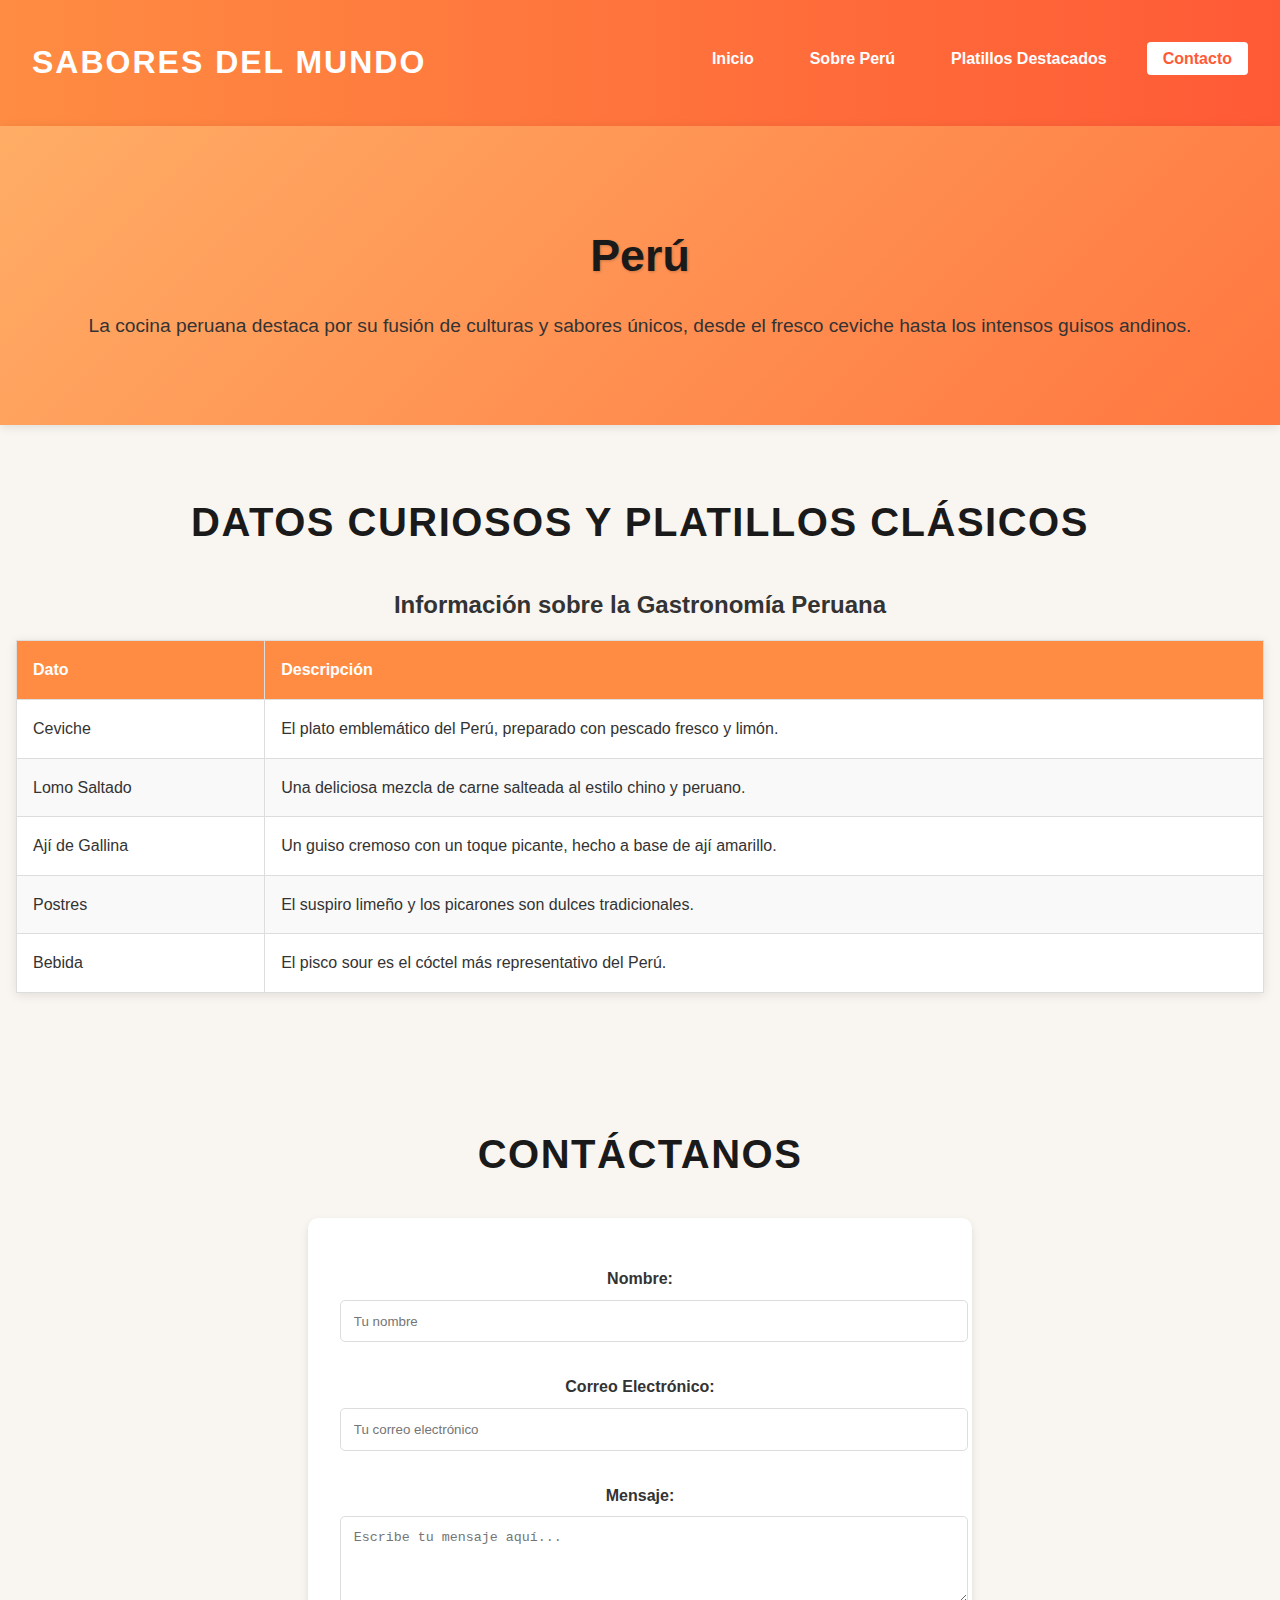
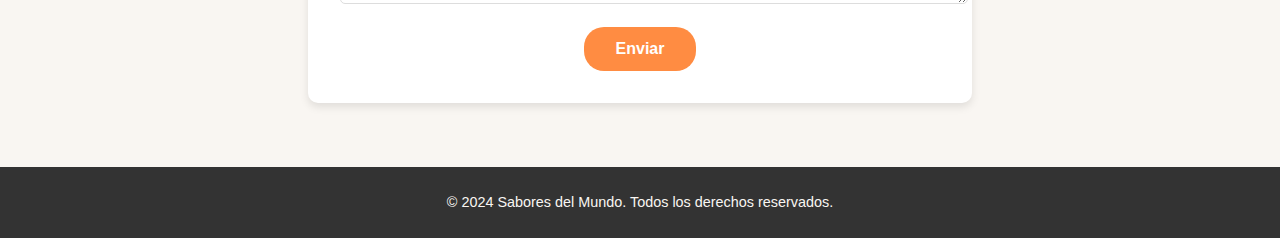
<file: ProyectoMarcasJuanDAW1/HTML/Peru.html>
<!DOCTYPE html>
<html lang="es">

<head>
    <meta charset="utf-8">
    <meta name="viewport" content="width=device-width, initial-scale=1.0">
    <meta name="keywords" content="Comida Peruana, Gastronomía de Perú, Ceviche, Lomo Saltado, Ají de Gallina">
    <meta name="description" content="Sumérgete en la riqueza culinaria de Perú, reconocida como una de las mejores gastronomías del mundo.">
    <meta name="author" content="Juan Alejandro Hernández Sánchez">
    <title>Perú - Sabores del Mundo</title>
    <link href="../CSS/Style.css" rel="stylesheet">
</head>

<body>
    <header>
        <div class="navbar">
            <div class="logo">
                <h1>Sabores del Mundo</h1>
            </div>
            <nav>
                <ul>
                    <li><a href="Index.html">Inicio</a></li>
                    <li><a href="#descripcion">Sobre Perú</a></li>
                    <li><a href="#platillos">Platillos Destacados</a></li>
                    <li><a href="#contacto" class="btn-highlight">Contacto</a></li>
                </ul>
            </nav>
        </div>
    </header>

    <section id="descripcion" class="hero">
        <h1>Perú</h1>
        <p>
            La cocina peruana destaca por su fusión de culturas y sabores únicos, desde el fresco ceviche hasta los intensos guisos andinos.
        </p>
    </section>

    <section id="platillos" class="countries">
        <h2>Datos Curiosos y Platillos Clásicos</h2>
        <table>
            <caption>Información sobre la Gastronomía Peruana</caption>
            <thead>
                <tr>
                    <th>Dato</th>
                    <th>Descripción</th>
                </tr>
            </thead>
            <tbody>
                <tr>
                    <td>Ceviche</td>
                    <td>El plato emblemático del Perú, preparado con pescado fresco y limón.</td>
                </tr>
                <tr>
                    <td>Lomo Saltado</td>
                    <td>Una deliciosa mezcla de carne salteada al estilo chino y peruano.</td>
                </tr>
                <tr>
                    <td>Ají de Gallina</td>
                    <td>Un guiso cremoso con un toque picante, hecho a base de ají amarillo.</td>
                </tr>
                <tr>
                    <td>Postres</td>
                    <td>El suspiro limeño y los picarones son dulces tradicionales.</td>
                </tr>
                <tr>
                    <td>Bebida</td>
                    <td>El pisco sour es el cóctel más representativo del Perú.</td>
                </tr>
            </tbody>
        </table>
    </section>

    <section id="contacto" class="countries">
        <h2>Contáctanos</h2>
        <form>
            <label for="nombre">Nombre:</label>
            <input type="text" id="nombre" name="nombre" placeholder="Tu nombre" required>

            <label for="correo">Correo Electrónico:</label>
            <input type="email" id="correo" name="correo" placeholder="Tu correo electrónico" required>

            <label for="mensaje">Mensaje:</label>
            <textarea id="mensaje" name="mensaje" placeholder="Escribe tu mensaje aquí..." rows="4" required></textarea>

            <button type="submit">Enviar</button>
        </form>
    </section>

    <footer>
        <p>© 2024 Sabores del Mundo. Todos los derechos reservados.</p>
    </footer>
</body>

</html>
</file>
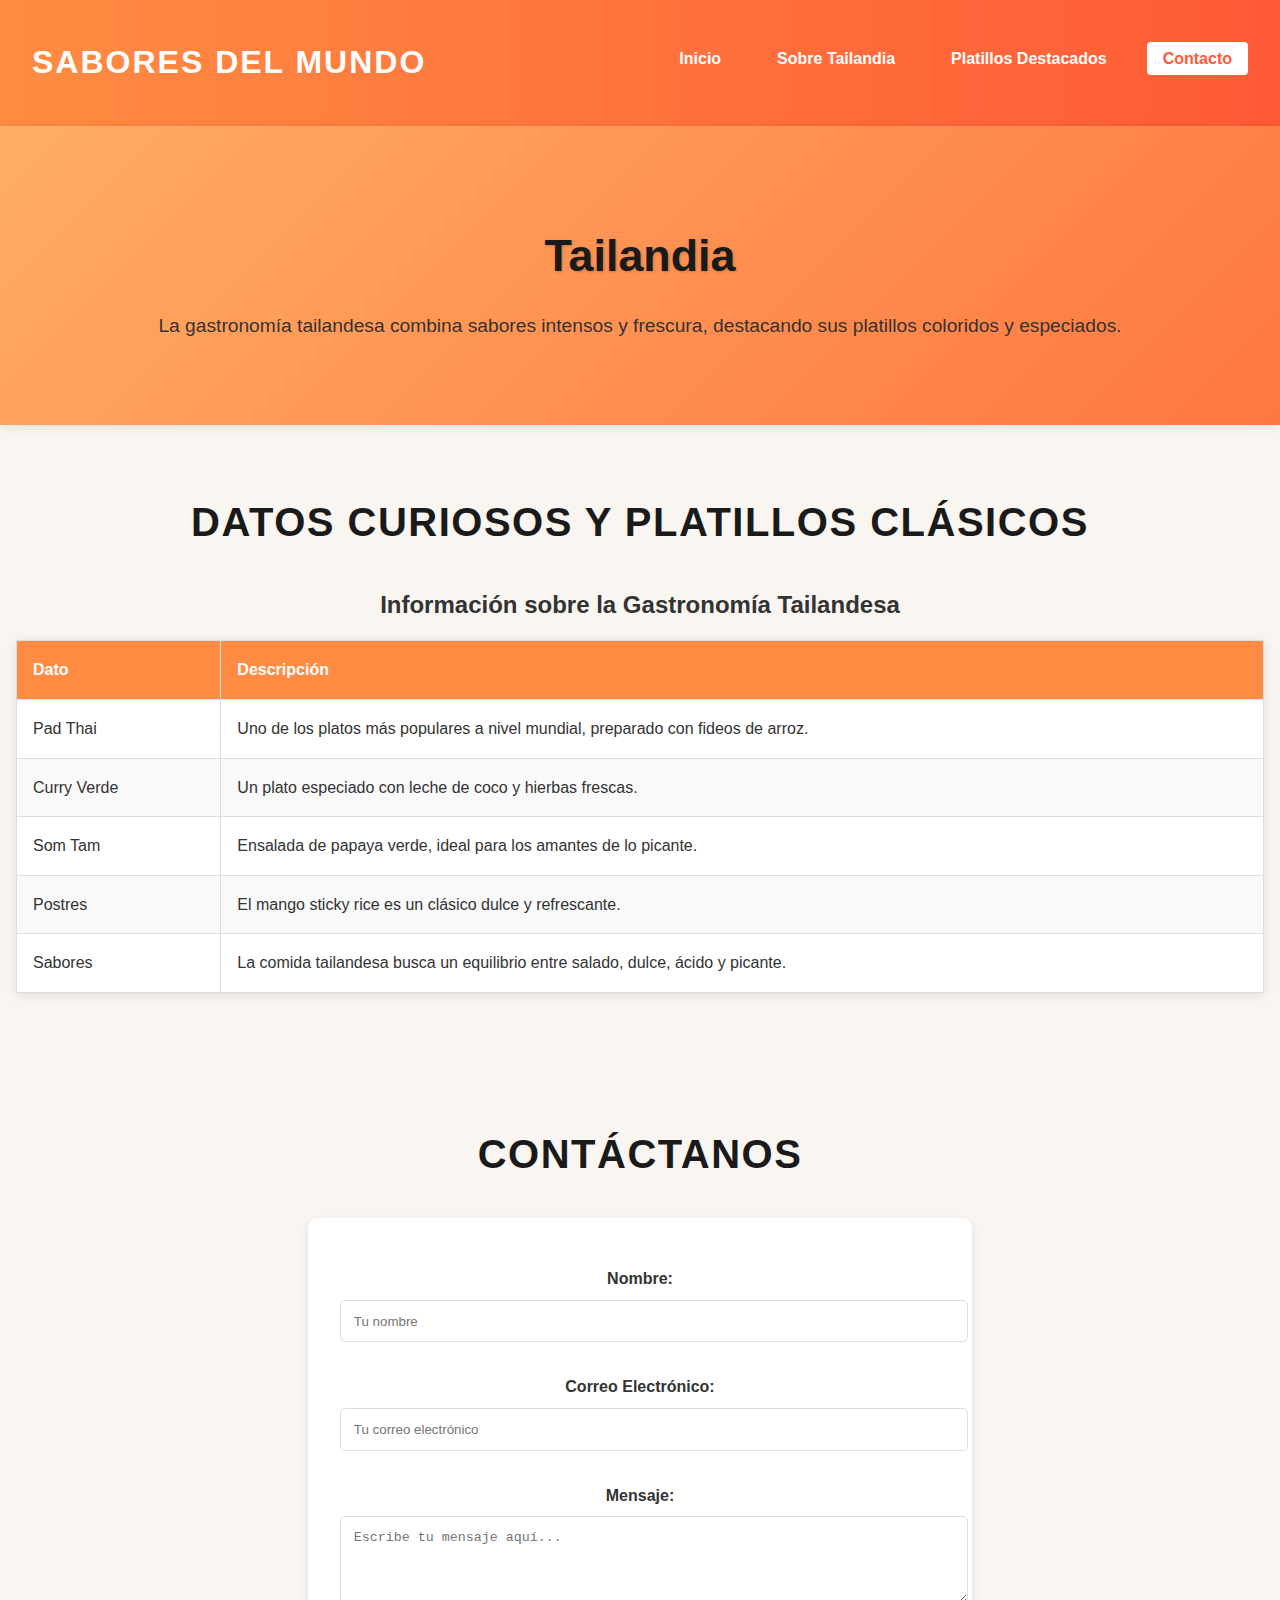
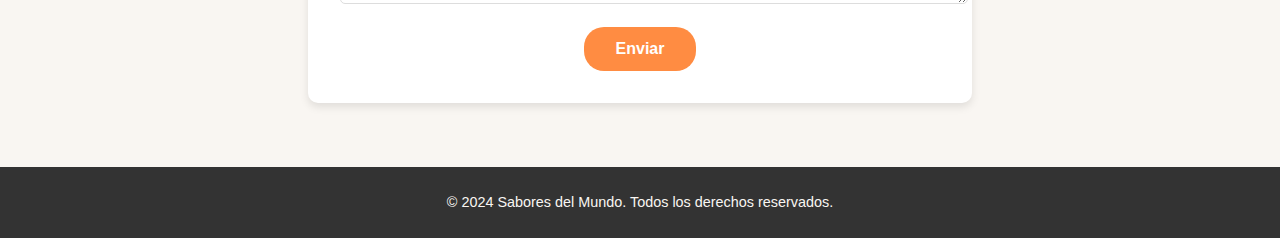
<file: ProyectoMarcasJuanDAW1/HTML/Tailandia.html>
<!DOCTYPE html>
<html lang="es">

<head>
    <meta charset="utf-8">
    <meta name="viewport" content="width=device-width, initial-scale=1.0">
    <meta name="keywords" content="Comida Tailandesa, Gastronomía de Tailandia, Pad Thai, Curry Verde, Som Tam">
    <meta name="description" content="Descubre los sabores exóticos de Tailandia, llenos de contrastes dulces, salados, ácidos y picantes.">
    <meta name="author" content="Juan Alejandro Hernández Sánchez">
    <title>Tailandia - Sabores del Mundo</title>
    <link href="../CSS/Style.css" rel="stylesheet">
</head>

<body>
    <header>
        <div class="navbar">
            <div class="logo">
                <h1>Sabores del Mundo</h1>
            </div>
            <nav>
                <ul>
                    <li><a href="Index.html">Inicio</a></li>
                    <li><a href="#descripcion">Sobre Tailandia</a></li>
                    <li><a href="#platillos">Platillos Destacados</a></li>
                    <li><a href="#contacto" class="btn-highlight">Contacto</a></li>
                </ul>
            </nav>
        </div>
    </header>

    <section id="descripcion" class="hero">
        <h1>Tailandia</h1>
        <p>
            La gastronomía tailandesa combina sabores intensos y frescura, destacando sus platillos coloridos y especiados.
        </p>
    </section>

    <section id="platillos" class="countries">
        <h2>Datos Curiosos y Platillos Clásicos</h2>
        <table>
            <caption>Información sobre la Gastronomía Tailandesa</caption>
            <thead>
                <tr>
                    <th>Dato</th>
                    <th>Descripción</th>
                </tr>
            </thead>
            <tbody>
                <tr>
                    <td>Pad Thai</td>
                    <td>Uno de los platos más populares a nivel mundial, preparado con fideos de arroz.</td>
                </tr>
                <tr>
                    <td>Curry Verde</td>
                    <td>Un plato especiado con leche de coco y hierbas frescas.</td>
                </tr>
                <tr>
                    <td>Som Tam</td>
                    <td>Ensalada de papaya verde, ideal para los amantes de lo picante.</td>
                </tr>
                <tr>
                    <td>Postres</td>
                    <td>El mango sticky rice es un clásico dulce y refrescante.</td>
                </tr>
                <tr>
                    <td>Sabores</td>
                    <td>La comida tailandesa busca un equilibrio entre salado, dulce, ácido y picante.</td>
                </tr>
            </tbody>
        </table>
    </section>

    <section id="contacto" class="countries">
        <h2>Contáctanos</h2>
        <form>
            <label for="nombre">Nombre:</label>
            <input type="text" id="nombre" name="nombre" placeholder="Tu nombre" required>

            <label for="correo">Correo Electrónico:</label>
            <input type="email" id="correo" name="correo" placeholder="Tu correo electrónico" required>

            <label for="mensaje">Mensaje:</label>
            <textarea id="mensaje" name="mensaje" placeholder="Escribe tu mensaje aquí..." rows="4" required></textarea>

            <button type="submit">Enviar</button>
        </form>
    </section>

    <footer>
        <p>© 2024 Sabores del Mundo. Todos los derechos reservados.</p>
    </footer>
</body>

</html>
</file>
<file: ProyectoMarcasJuanDAW1/CSS/Style.css>
/* General */
body {
    font-family: 'Montserrat', sans-serif;
    margin: 0;
    padding: 0;
    background-color: #f9f6f2; /* Fondo suave */
    color: #333; /* Texto principal */
    line-height: 1.6;
}

/* Navbar */
.navbar {
    display: flex;
    justify-content: space-between;
    align-items: center;
    background: linear-gradient(90deg, #ff8c42, #ff5a36); /* Degradado cálido */
    padding: 1rem 2rem;
    color: white;
    box-shadow: 0 2px 5px rgba(0, 0, 0, 0.1);
}

.navbar .logo h1 {
    font-size: 2rem;
    font-weight: bold;
    text-transform: uppercase;
    letter-spacing: 2px;
    color: #ffffff;
}

.navbar nav ul {
    list-style: none;
    display: flex;
    gap: 1.5rem;
    margin: 0;
    padding: 0;
}

.navbar nav ul li {
    display: inline;
}

.navbar nav ul a {
    color: white;
    font-weight: 600;
    text-decoration: none;
    padding: 0.5rem 1rem;
    border-radius: 4px;
    transition: background 0.3s, color 0.3s;
}

.navbar nav ul a.btn-highlight {
    background-color: #ffffff;
    color: #ff5a36;
    font-weight: bold;
}

.navbar nav ul a:hover {
    background: rgba(255, 255, 255, 0.3);
}

/* Hero Section */
.hero {
    background: linear-gradient(135deg, #ffad66, #ff7740); /* Suave pero cálido */
    color: white;
    text-align: center;
    padding: 4rem 1rem;
    box-shadow: 0 2px 10px rgba(0, 0, 0, 0.1);
}

.hero h1 {
    font-size: 2.8rem;
    font-weight: bold;
    margin-bottom: 1rem;
    color: #1a1a1a; /* Negro puro para mayor contraste */
    text-shadow: 1px 1px 3px rgba(0, 0, 0, 0.2);
}

.hero p {
    font-size: 1.2rem;
    line-height: 1.6;
    color: #333333;
}

/* Countries Section */
.countries {
    padding: 2rem 1rem;
    text-align: center;
}

.countries h2 {
    font-size: 2.5rem;
    color: #1a1a1a; /* Negro puro para mayor contraste */
    margin-bottom: 2rem;
    text-transform: uppercase;
    letter-spacing: 1.5px;
}

.grid-container {
    display: grid;
    grid-template-columns: repeat(3, 1fr);
    gap: 2rem; /* Más espacio entre tarjetas */
    padding: 0 2rem;
}

.card {
    background: #ffffff; /* Fondo limpio */
    border-radius: 10px;
    overflow: hidden;
    box-shadow: 0 4px 8px rgba(0, 0, 0, 0.1);
    transition: transform 0.3s, box-shadow 0.3s;
}

.card:hover {
    transform: translateY(-10px);
    box-shadow: 0 8px 16px rgba(0, 0, 0, 0.2);
}

.card img {
    width: 100%;
    height: 180px;
    object-fit: cover;
}

.card h3 {
    font-size: 1.6rem;
    color: #1a1a1a; /* Negro puro */
    margin: 1rem 0 0.5rem;
    font-weight: bold;
    text-transform: uppercase;
}

.card p {
    font-size: 1rem;
    color: #666;
    margin: 0.5rem 1rem 1rem;
    line-height: 1.5;
}

.card .btn {
    display: inline-block;
    background: #ff8c42; /* Botón cálido */
    color: white;
    padding: 0.5rem 1.5rem;
    margin-bottom: 1rem;
    border-radius: 20px;
    font-weight: bold;
    transition: background 0.3s;
    text-decoration: none;
}

.card .btn:hover {
    background: #ff5a36;
}

/* Tablas */
table {
    width: 100%;
    border-collapse: collapse;
    margin: 2rem 0;
    background: #fff;
    border: 1px solid #ddd;
    box-shadow: 0 2px 10px rgba(0, 0, 0, 0.1);
}

table caption {
    font-size: 1.5rem;
    margin-bottom: 1rem;
    font-weight: bold;
    color: #333;
}

table th, table td {
    padding: 1rem;
    text-align: left;
    border: 1px solid #ddd;
}

table th {
    background-color: #ff8c42;
    color: white;
}

table tr:nth-child(even) {
    background-color: #f9f9f9;
}

/* Formulario */
form {
    background: #fff;
    padding: 2rem;
    border-radius: 10px;
    box-shadow: 0 4px 8px rgba(0, 0, 0, 0.1);
    margin: 2rem auto;
    max-width: 600px;
}

form label {
    display: block;
    margin: 1rem 0 0.5rem;
    font-weight: bold;
}

form input, form textarea, form select {
    width: 100%;
    padding: 0.8rem;
    margin-bottom: 1rem;
    border: 1px solid #ddd;
    border-radius: 5px;
}

form input[type="radio"], form input[type="checkbox"] {
    width: auto;
    margin-right: 0.5rem;
}

form button {
    background: #ff8c42;
    color: white;
    padding: 0.8rem 2rem;
    border: none;
    border-radius: 20px;
    cursor: pointer;
    font-size: 1rem;
    font-weight: bold;
    transition: background 0.3s;
}

form button:hover {
    background: #ff5a36;
}

/* Listas */
ul, ol {
    margin: 2rem auto;
    padding: 0 2rem;
    max-width: 600px;
}

ul li, ol li {
    margin-bottom: 0.5rem;
    color: #555;
}

/* Footer */
footer {
    background: #333;
    color: #f9f6f2;
    text-align: center;
    padding: 1.5rem;
    font-size: 0.9rem;
}

footer p {
    margin: 0;
}

/* Media Queries */
@media (max-width: 768px) {
    .grid-container {
        grid-template-columns: 1fr 1fr; /* Dos columnas en pantallas medianas */
        gap: 1rem;
    }

    .hero h1 {
        font-size: 2rem;
    }
}

@media (max-width: 480px) {
    .grid-container {
        grid-template-columns: 1fr; /* Una columna en pantallas pequeñas */
    }

    .navbar nav ul {
        flex-direction: column;
        gap: 0.5rem;
    }

    .hero {
        padding: 2rem 1rem;
    }

    form {
        padding: 1rem;
    }
}
</file>
